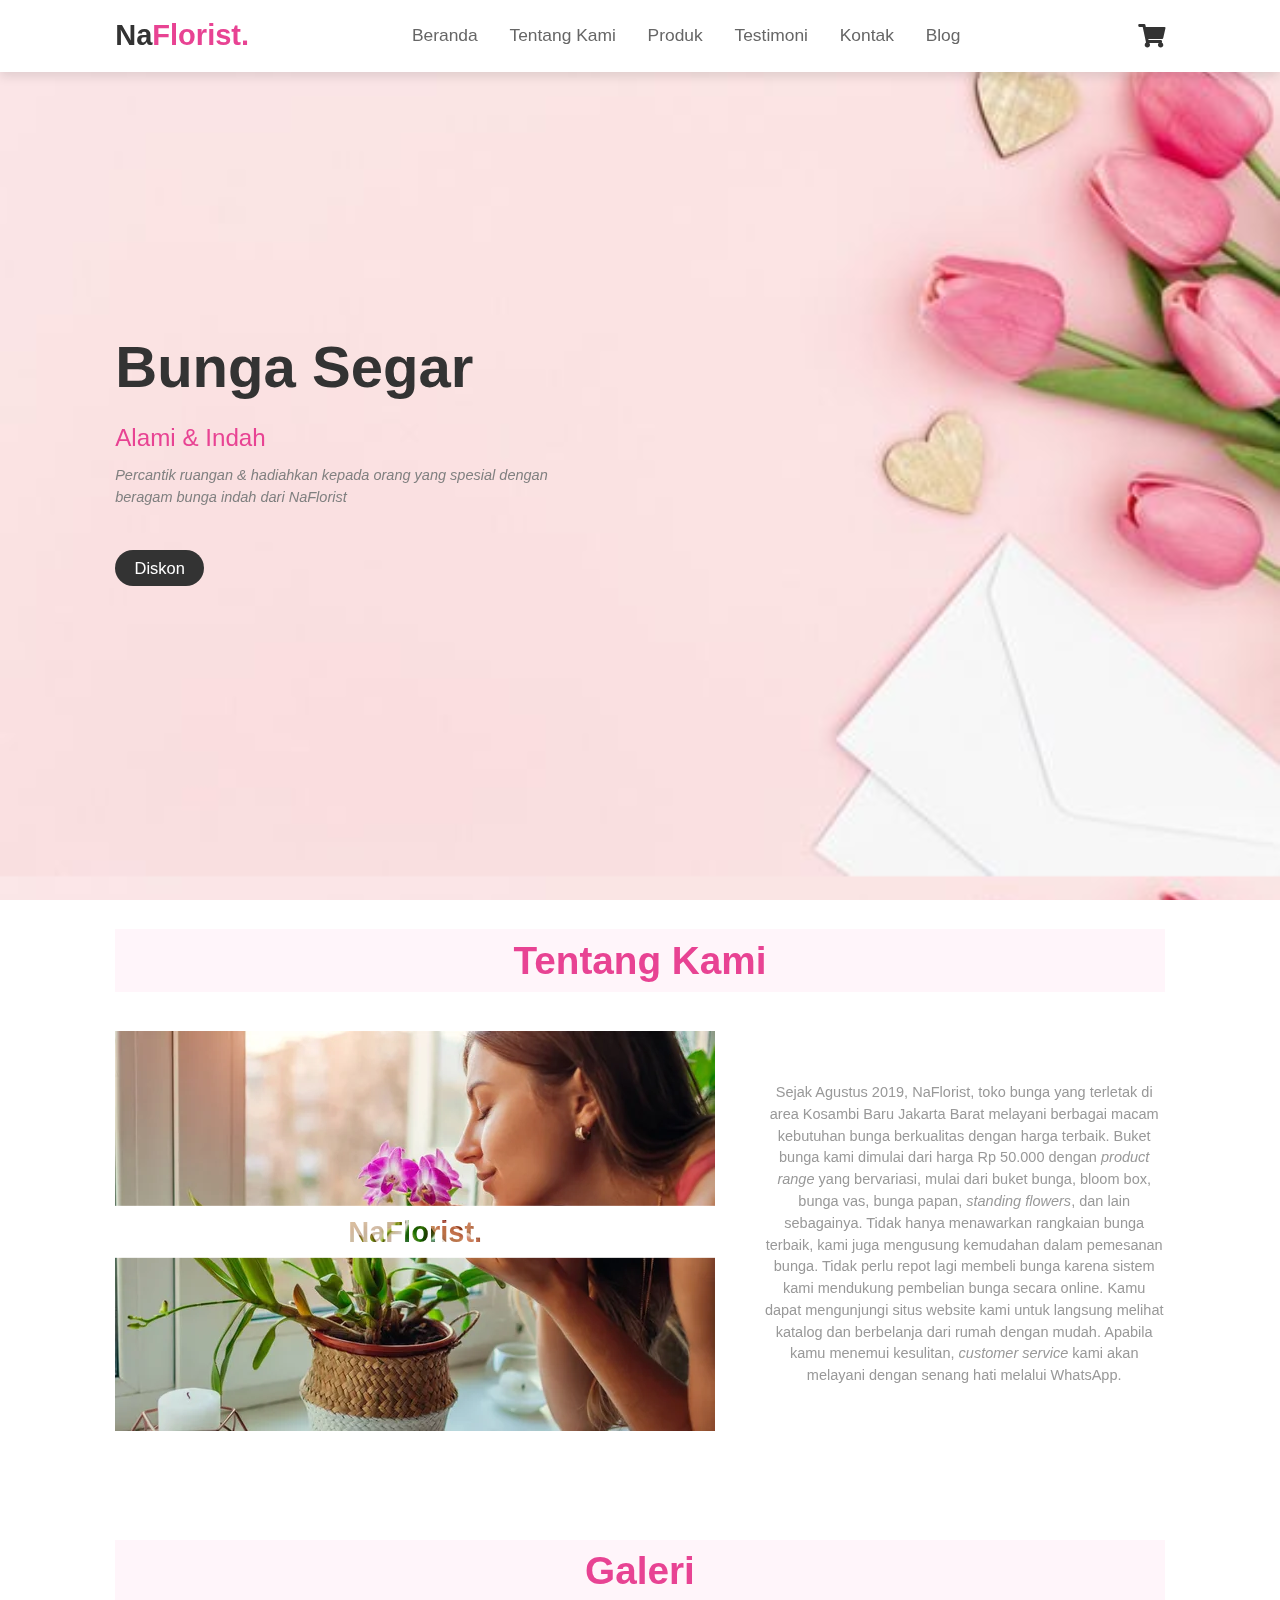
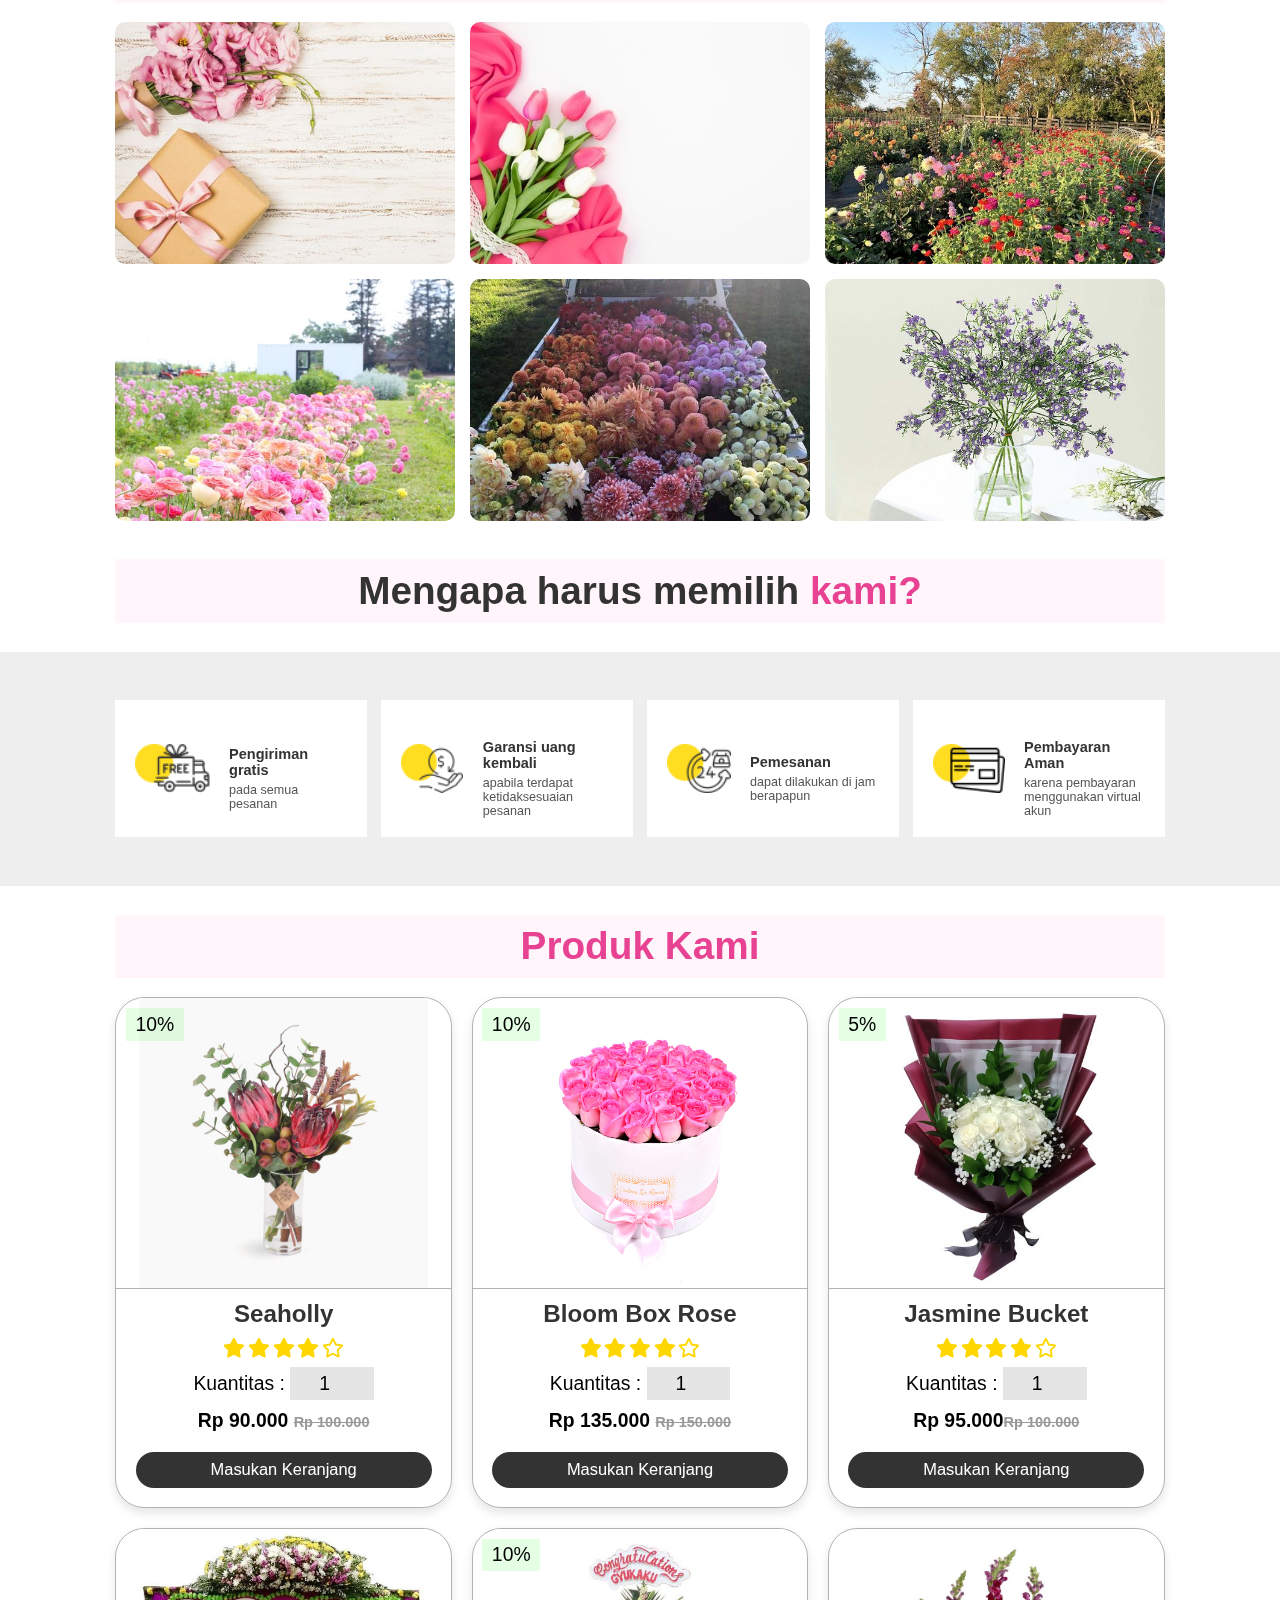
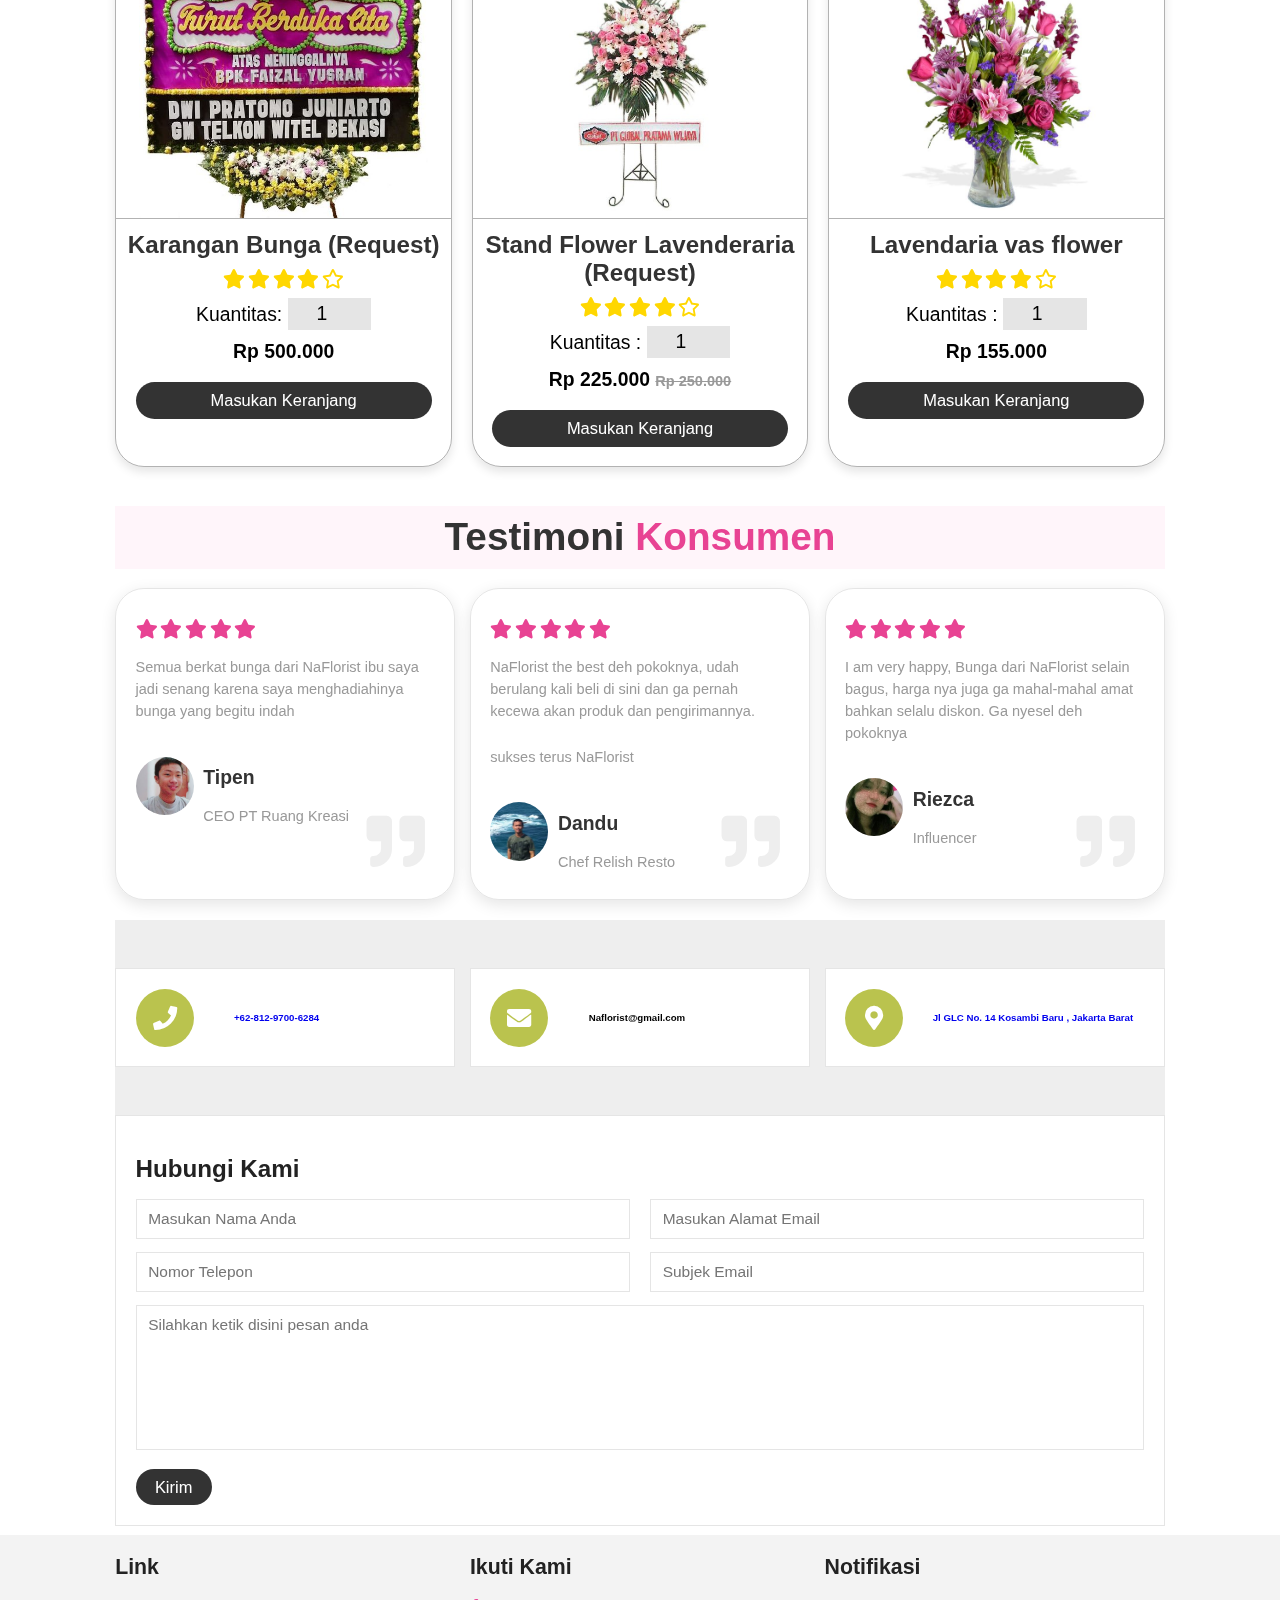
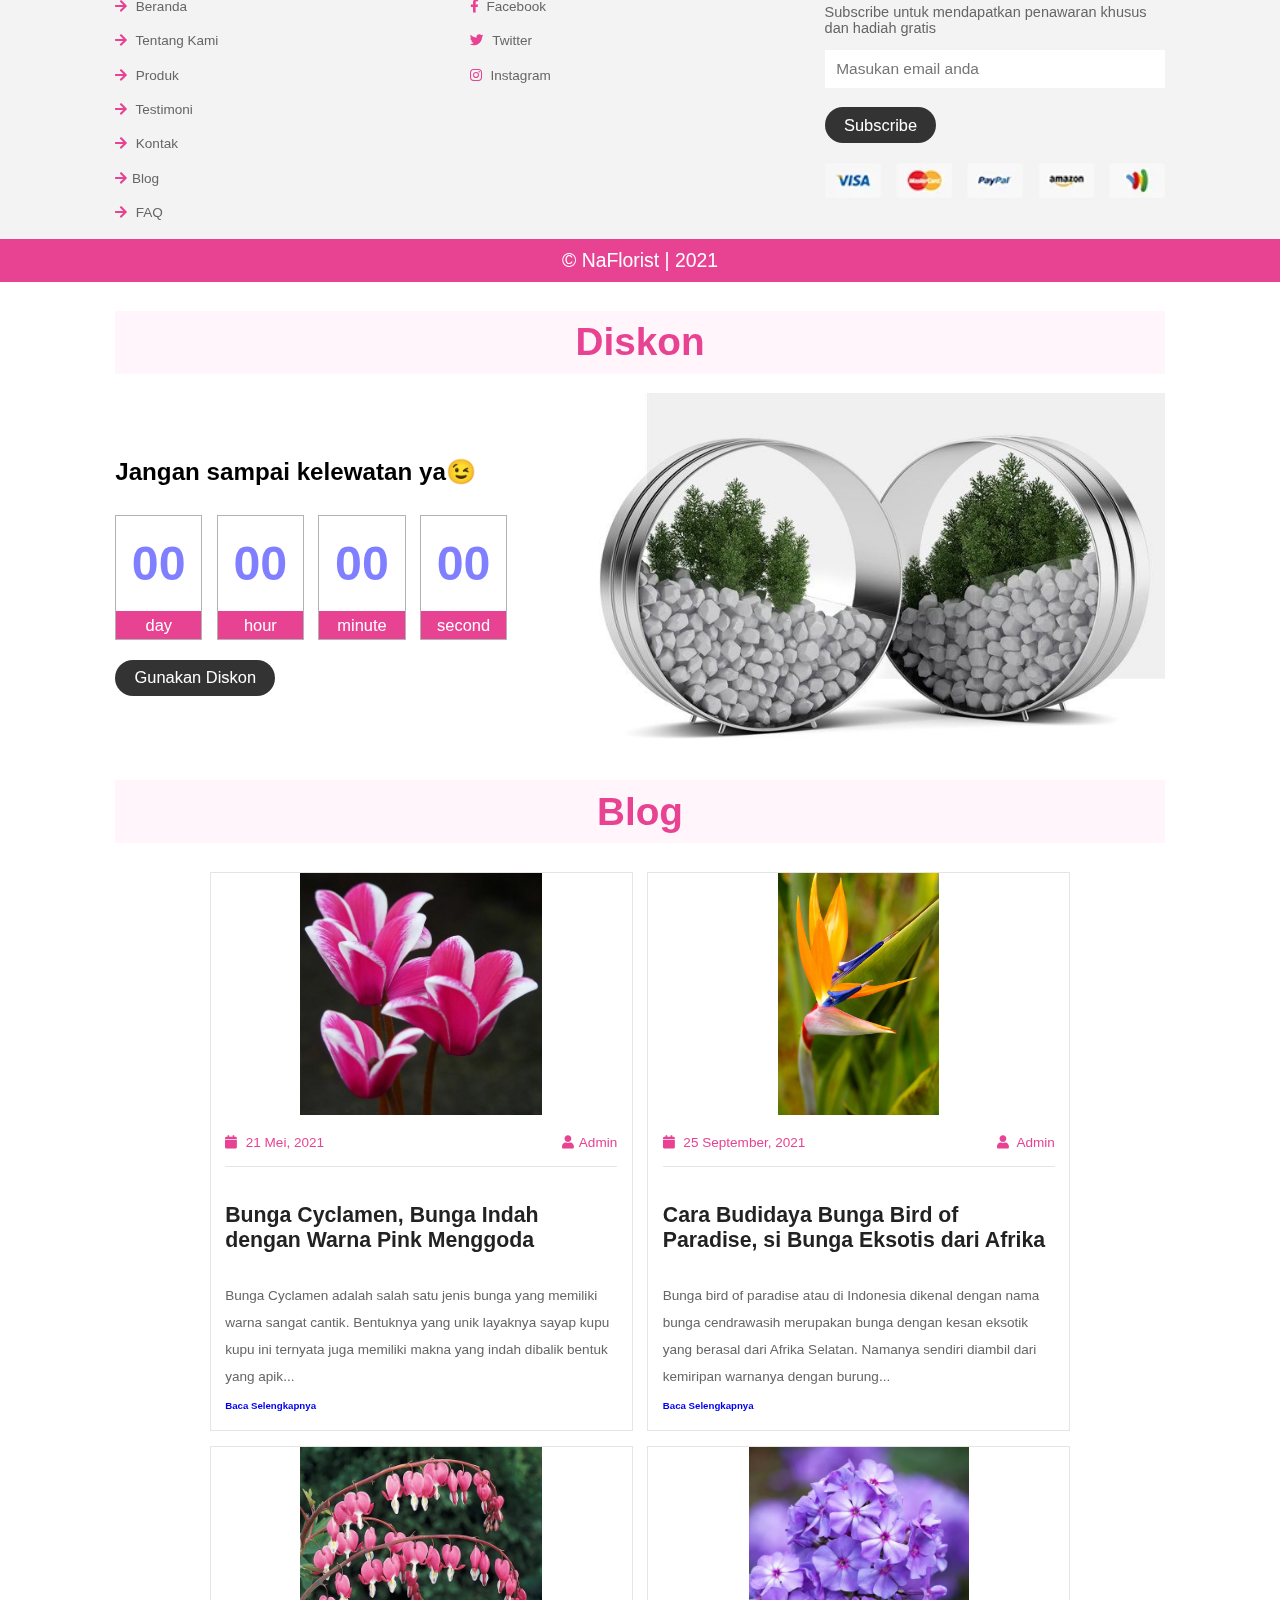
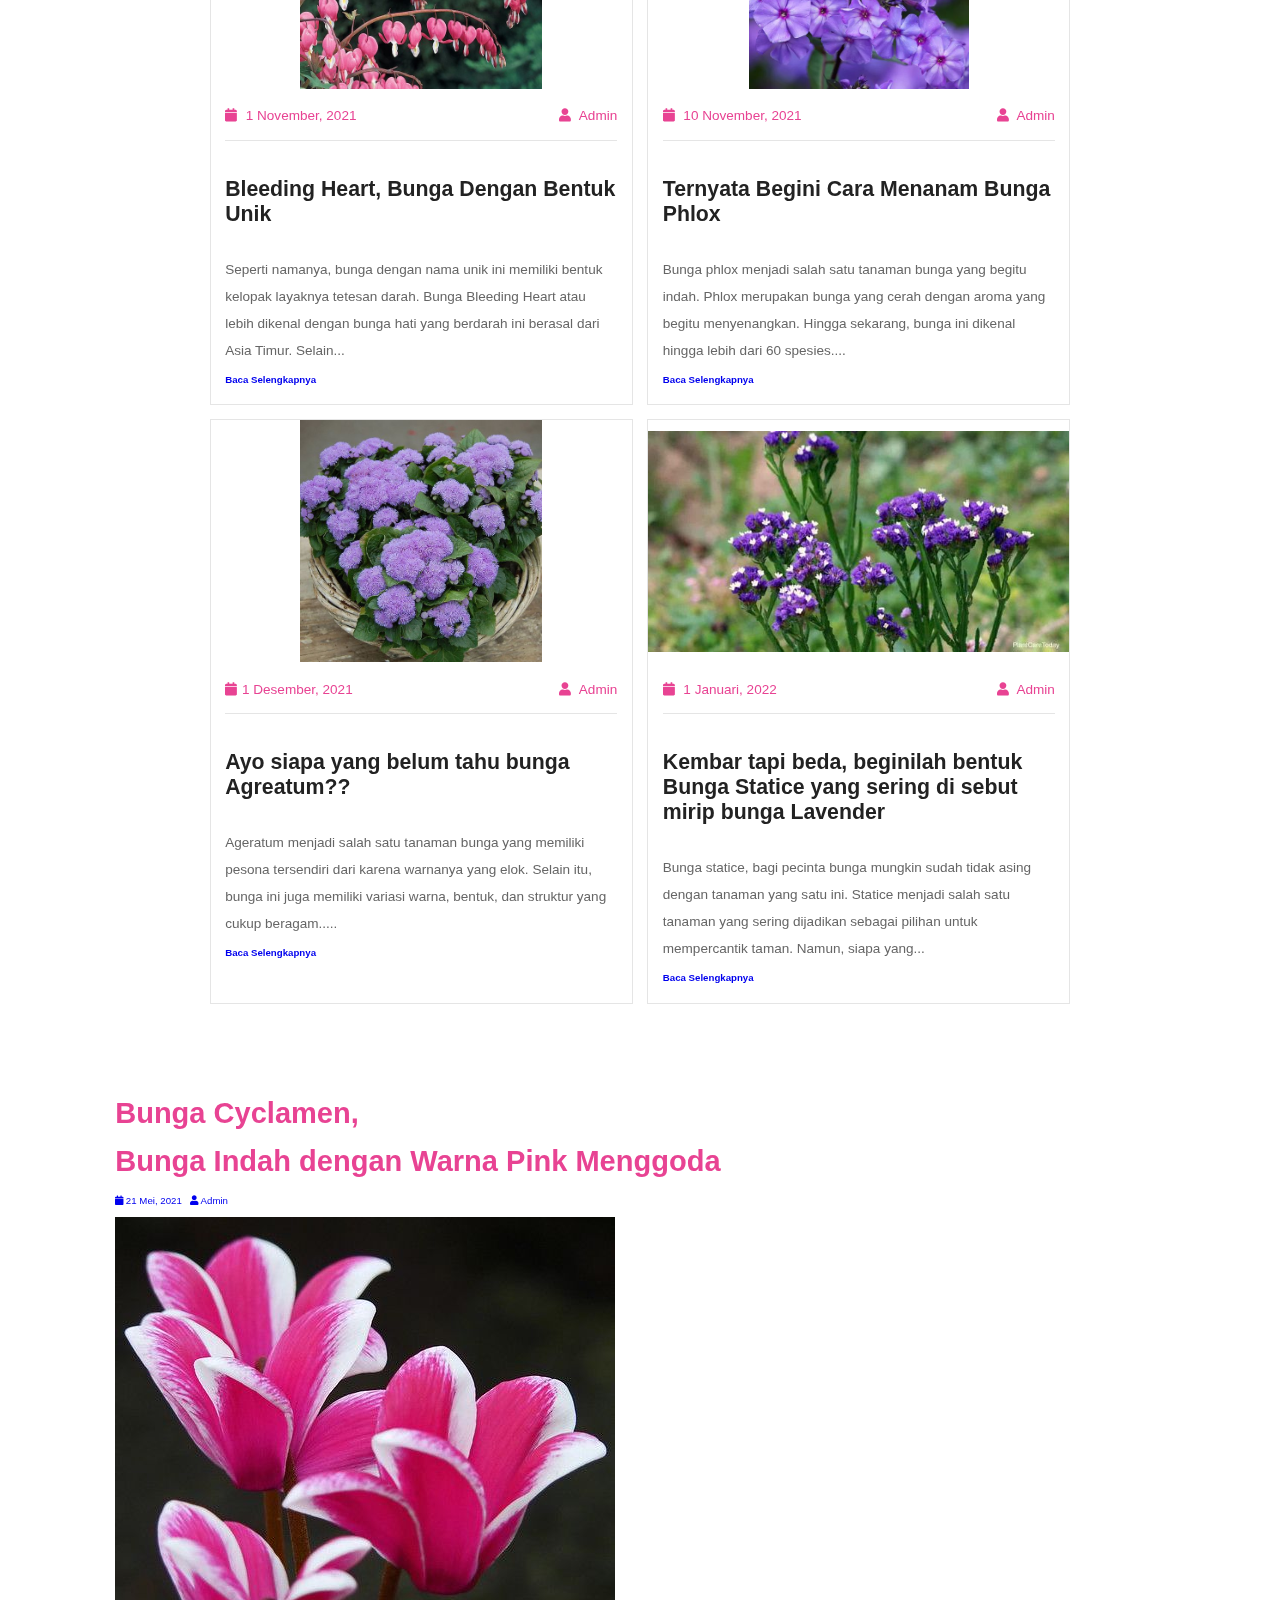
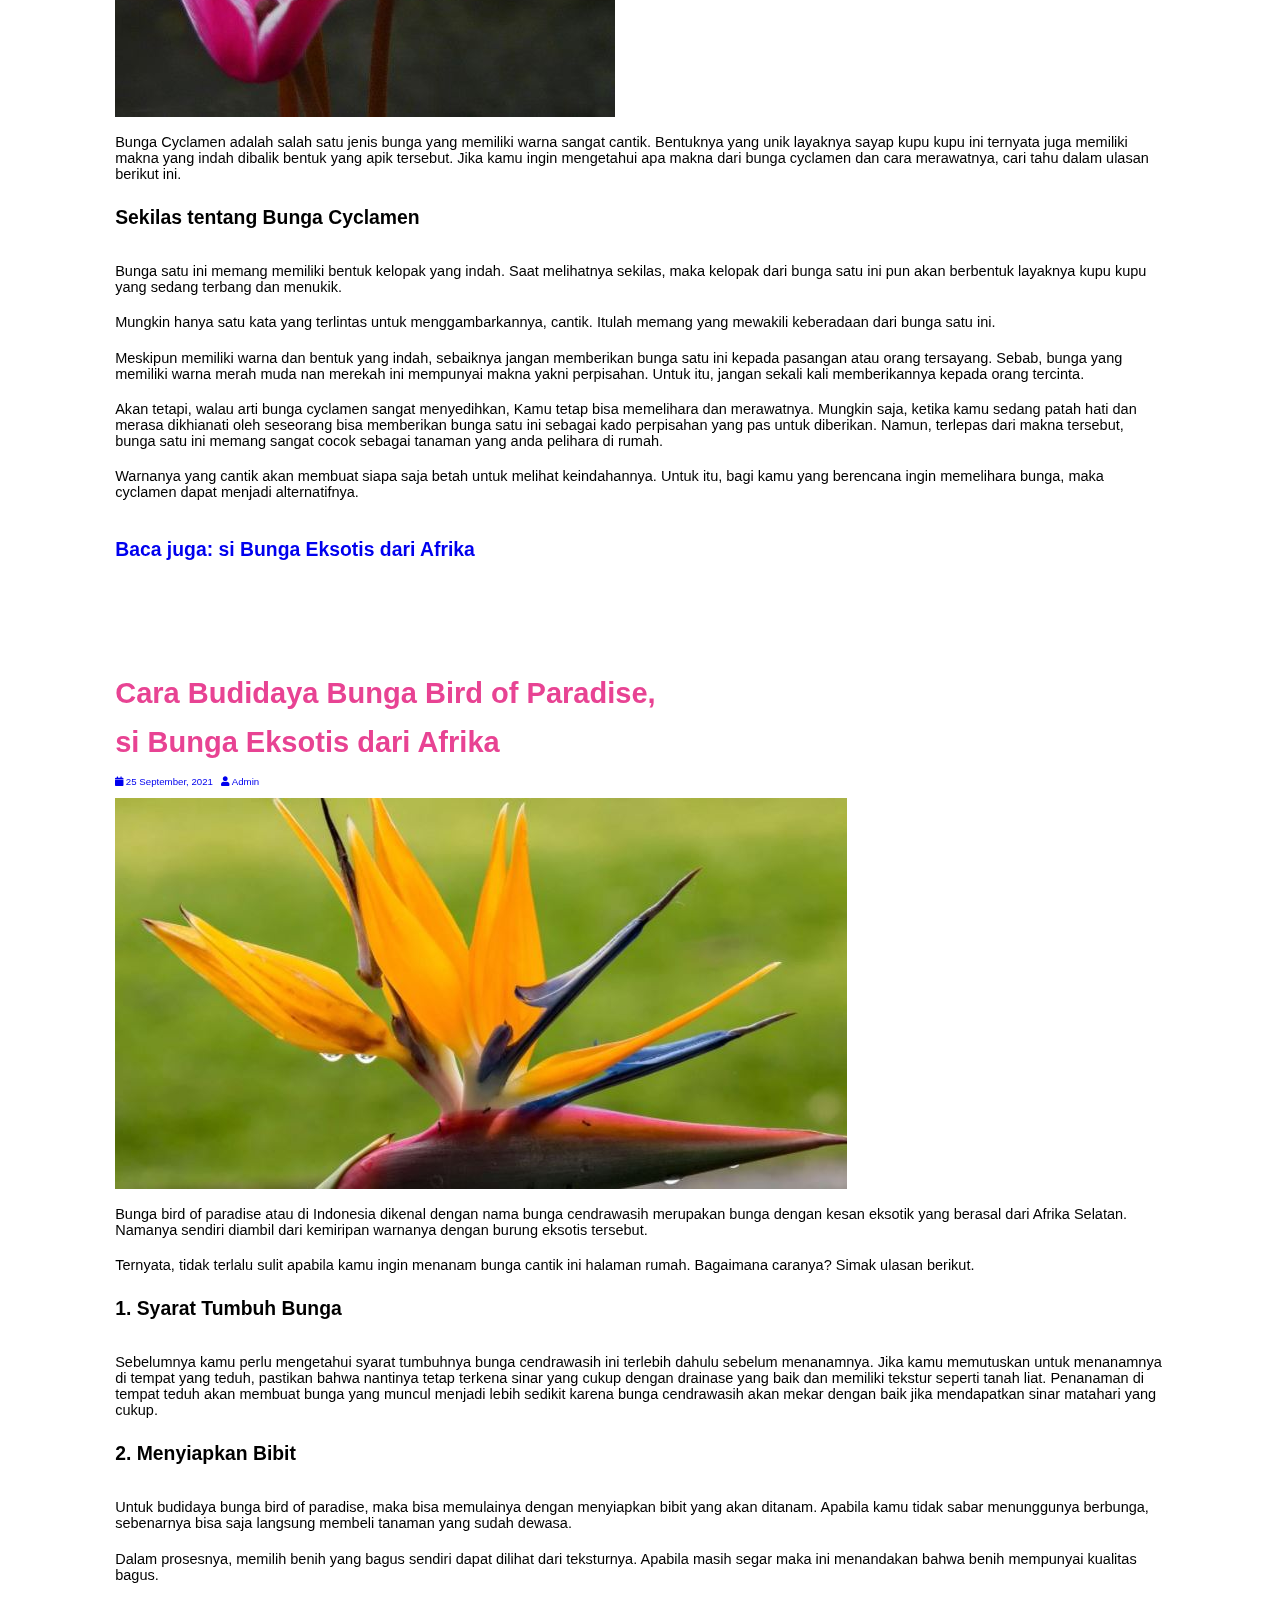
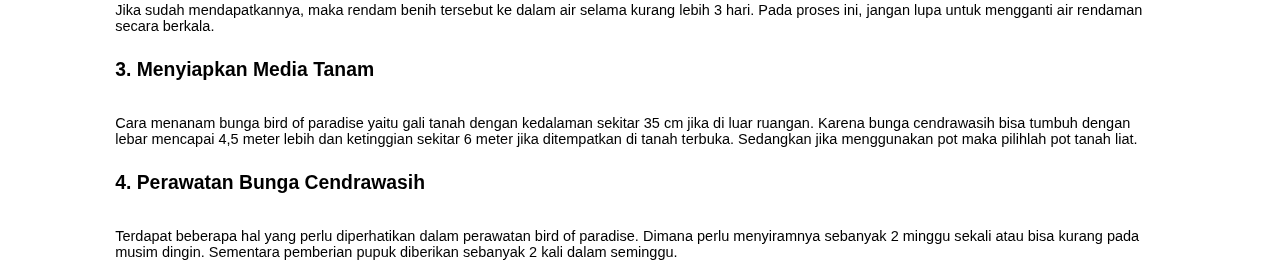
<file: index.html>
<!DOCTYPE html>
<html lang="en">
<head>
    <meta charset="UTF-8">
    <meta http-equiv="X-UA-Compatible" content="IE=edge">
    <meta name="viewport" content="width=device-width, initial-scale=1.0">
    <title>Naflorist</title>

    
    <link rel="stylesheet" href="https://cdnjs.cloudflare.com/ajax/libs/font-awesome/5.15.3/css/all.min.css">

    <!-- css  -->
    <link rel="stylesheet" href="Na Florist.css">

</head>
<body>

<!-- header section   -->
<header>

    <input type="checkbox" name="" id="toggler">
    <label for="toggler" class="fas fa-bars"></label>

    <a href="#" class="logo">Na<span>Florist.</span></a>

    <nav class="navbar">
        <a href="index.html">Beranda</a>
        <a href="about us.html">Tentang Kami</a>
        <a href="product.html">Produk</a>
        <a href="index.html">Testimoni</a>
        <a href="Contact.html">Kontak</a> 
        <a href="blog.html">Blog</a> 
    </nav>

    <div class="icons">
        <a href="#" class="fas fa-shopping-cart"></a>
    </div>

</header>

<!-- header section -->

<!-- home section  -->
<section class="home" id="home">

    <div class="content">
    <h3>Bunga Segar</h3>
    <span>Alami & Indah</span>
    <p><i>Percantik ruangan & hadiahkan kepada orang yang spesial dengan beragam bunga indah dari NaFlorist</i></p>
    <br>
    <br>
    <a href="index.html" class="btn">Diskon</a>
    </div>  
</section>

<!-- home section -->

<!-- about section about-->
<section class="about" id="about">

    <h1 class="heading"> <span> Tentang Kami </span> </h1>
    <div class="row">
        <div class="image">
            <img src="images/gambar1.JPG"></img>
            <h3>NaFlorist.</h3>
        </div>
        <div class="content">
            <p>Sejak Agustus 2019, NaFlorist, toko bunga yang terletak di area Kosambi Baru Jakarta Barat melayani berbagai macam 
                kebutuhan bunga berkualitas dengan harga terbaik. Buket bunga kami dimulai dari harga Rp 50.000 dengan <i>product 
                range</i> yang bervariasi, mulai dari buket bunga, bloom box, bunga vas, bunga papan, <i>standing flowers</i>, dan lain 
                sebagainya. Tidak hanya menawarkan rangkaian bunga terbaik, kami juga mengusung kemudahan dalam pemesanan bunga.
                Tidak perlu repot lagi membeli bunga karena sistem kami mendukung pembelian bunga secara online. 
                Kamu dapat mengunjungi situs website kami untuk langsung melihat katalog dan berbelanja dari rumah dengan mudah. 
                Apabila kamu menemui kesulitan, <i>customer service</i> kami akan melayani dengan senang hati melalui WhatsApp.</p>
        </div>
    </div>
</section>



<section class="gallery">
    <h1 class="heading"> <span> Galeri </span> </h1>
    <div class="box-container">

        <div class="box">
            <img src="images/img-1.jpg" alt="">
        </div>

        <div class="box">
            <img src="images/img-2.jpg" alt="">
        </div>

        <div class="box">
            <img src="images/img-3.jpg" alt="">
        </div>

        <div class="box">
            <img src="images/img-4.jpg" alt="">
        </div>

        <div class="box">
            <img src="images/img-5.jpg" alt="">
        </div>

        <div class="box">
            <img src="images/product4.jpg" alt="">
        </div>
    </div>
</section>



<!-- about -->

<!-- icons section starts  -->
<section class="about" id="about">
    <h1   class="heading"> Mengapa harus memilih <span>kami? </span></h1>
</div>
</section>



                <section class="icons-container">
                    <div class="icons">
                        <img src="images/icon-1.png" alt="">
                        <div class="info">
                            <h3>Pengiriman gratis</h3>
                            <span>pada semua pesanan</span>
                        </div>
                </div>



                <div class="icons">
                    <img src="images/icon-2.png" alt="">
                        <div class="info">
                            <h3>Garansi uang kembali</h3>
                            <span>apabila terdapat ketidaksesuaian pesanan</span>
                        </div>
                </div>



                <div class="icons">
                    <img src="images/icon-3.png" alt="">
                    <div class="info">
                        <h3>Pemesanan</h3>
                        <span>dapat dilakukan di jam berapapun</span>
                    </div>
                </div>



<div class="icons">
    <img src="images/icon-4.png" alt="">
    <div class="info">
        <h3>Pembayaran Aman</h3>
        <span>karena pembayaran menggunakan virtual akun</span>
    </div>
</div>


</section>

<!-- icons section ends -->

<!-- prodcuts section starts  -->
<section class="product" id="product">

    <h1 class="heading"><span>Produk Kami</span></h1>
    
    <div class="box-container">
    
        <div class="box">
            <span class="discount">10%</span>
            <div class="icons">
                <a href="#" class="fas fa-heart"></a>
                <a href="#" class="fas fa-share"></a>
                <a href="#" class="fas fa-eye"></a>
            </div>
            <img src="images/product1.jpg" alt="">
            <h3>Seaholly</h3>
            <div class="stars">
                <i class="fas fa-star"></i>
                <i class="fas fa-star"></i>
                <i class="fas fa-star"></i>
                <i class="fas fa-star"></i>
                <i class="far fa-star"></i>
            </div>
            <div class="quantity">
                <span> Kuantitas : </span>
                <input type="number" min="1" max="100" value="1">
            </div>
            <div class="price">Rp 90.000 <span> Rp 100.000</span></div>
            <a href="#" class="btn">Masukan Keranjang</a>
        </div>
    
        <div class="box">
            <span class="discount">10%</span>
            <div class="icons">
                <a href="#" class="fas fa-heart"></a>
                <a href="#" class="fas fa-share"></a>
                <a href="#" class="fas fa-eye"></a>
            </div>
            <img src="images/product2.jpg" alt="">
            <h3>Bloom Box Rose</h3>
            <div class="stars">
                <i class="fas fa-star"></i>
                <i class="fas fa-star"></i>
                <i class="fas fa-star"></i>
                <i class="fas fa-star"></i>
                <i class="far fa-star"></i>
            </div>
            <div class="quantity">
                <span> Kuantitas : </span>
                <input type="number" min="1" max="100" value="1">
            </div>
            <div class="price">Rp 135.000 <span>Rp 150.000</span></div>
            <a href="#" class="btn">Masukan Keranjang</a>
        </div>
    
        <div class="box">
            <span class="discount">5%</span>
            <div class="icons">
                <a href="#" class="fas fa-heart"></a>
                <a href="#" class="fas fa-share"></a>
                <a href="#" class="fas fa-eye"></a>
            </div>
            <img src="images/product7.jpg" alt="">
            <h3>Jasmine Bucket</h3>
            <div class="stars">
                <i class="fas fa-star"></i>
                <i class="fas fa-star"></i>
                <i class="fas fa-star"></i>
                <i class="fas fa-star"></i>
                <i class="far fa-star"></i>
            </div>
            <div class="quantity">
                <span> Kuantitas : </span>
                <input type="number" min="1" max="100" value="1">
            </div>
            <div class="price">Rp 95.000<span>Rp 100.000</span></div>
            <a href="#" class="btn">Masukan Keranjang</a>
        </div>
    
        <div class="box">
            <div class="icons">
                <a href="#" class="fas fa-heart"></a>
                <a href="#" class="fas fa-share"></a>
                <a href="#" class="fas fa-eye"></a>
            </div>
            <img src="images/img-6.jpg" alt="">
            <h3>Karangan Bunga (Request)</h3>
            <div class="stars">
                <i class="fas fa-star"></i>
                <i class="fas fa-star"></i>
                <i class="fas fa-star"></i>
                <i class="fas fa-star"></i>
                <i class="far fa-star"></i>
            </div>
            <div class="quantity">
                <span> Kuantitas: </span>
                <input type="number" min="1" max="100" value="1">
            </div>
            <div class="price">Rp 500.000</div>
            <a href="#" class="btn">Masukan Keranjang</a>
        </div>
    
        <div class="box">
            <span class="discount">10%</span>
            <div class="icons">
                <a href="#" class="fas fa-heart"></a>
                <a href="#" class="fas fa-share"></a>
                <a href="#" class="fas fa-eye"></a>
            </div>
            <img src="images/product5.jpg" alt="">
            <h3>Stand Flower Lavenderaria (Request)</h3>
            <div class="stars">
                <i class="fas fa-star"></i>
                <i class="fas fa-star"></i>
                <i class="fas fa-star"></i>
                <i class="fas fa-star"></i>
                <i class="far fa-star"></i>
            </div>
            <div class="quantity">
                <span> Kuantitas : </span>
                <input type="number" min="1" max="100" value="1">
            </div>
            <div class="price">Rp 225.000 <span>Rp 250.000</span></div>
            <a href="#" class="btn">Masukan Keranjang</a>
        </div>
    
        <div class="box">
            <div class="icons">
                <a href="#" class="fas fa-heart"></a>
                <a href="#" class="fas fa-share"></a>
                <a href="#" class="fas fa-eye"></a>
            </div>
            <img src="images/product8.jpg" alt="">
            <h3>Lavendaria vas flower</h3>
            <div class="stars">
                <i class="fas fa-star"></i>
                <i class="fas fa-star"></i>
                <i class="fas fa-star"></i>
                <i class="fas fa-star"></i>
                <i class="far fa-star"></i>
            </div>
            <div class="quantity">
                <span> Kuantitas : </span>
                <input type="number" min="1" max="100" value="1">
            </div>
            <div class="price">Rp 155.000</div>
            <a href="#" class="btn">Masukan Keranjang</a>
        </div>
    
        
    </div>    
    
    </section>


<!-- prodcuts  -->

<!-- review  -->
<section class="review" id="review">
    <h1 class="heading"> Testimoni <span>Konsumen</span> </h1>
    
    <div class="box-container">
    
        <div class="box">
            <div class="stars">
                <i class="fas fa-star"></i>
                <i class="fas fa-star"></i>
                <i class="fas fa-star"></i>
                <i class="fas fa-star"></i>
                <i class="fas fa-star"></i>
            </div>
            <p>Semua berkat bunga dari NaFlorist ibu saya jadi senang karena saya menghadiahinya bunga yang begitu indah</span></p>
            <div class="user">
                <img src="images/pic-1.JPG" alt="">
                <div class="user-info">
                    <h3>Tipen</h3>
                    <span>CEO PT Ruang Kreasi</span>
                </div>
            </div>
            <span class="fas fa-quote-right"></span>
        </div>
    
        <div class="box">
            <div class="stars">
                <i class="fas fa-star"></i>
                <i class="fas fa-star"></i>
                <i class="fas fa-star"></i>
                <i class="fas fa-star"></i>
                <i class="fas fa-star"></i>
            </div>
            <p>NaFlorist the best deh pokoknya, udah berulang kali beli di sini dan ga pernah kecewa akan produk dan pengirimannya.</p>
            <p>sukses terus NaFlorist</p>
            <div class="user">
                <img src="images/pic-2.JPG" alt="">
                <div class="user-info">
                    <h3>Dandu</h3>
                    <span>Chef Relish Resto</span>
                </div>
            </div>
            <span class="fas fa-quote-right"></span>
        </div>
    
        <div class="box">
            <div class="stars">
                <i class="fas fa-star"></i>
                <i class="fas fa-star"></i>
                <i class="fas fa-star"></i>
                <i class="fas fa-star"></i>
                <i class="fas fa-star"></i>
            </div>
            <p>I am very happy, Bunga dari NaFlorist selain bagus, harga nya juga ga mahal-mahal amat bahkan selalu diskon. Ga nyesel deh pokoknya</p>
            <div class="user">
                <img src="images/pic-3.JPG" alt="">
                <div class="user-info">
                    <h3>Riezca</h3>
                    <span>Influencer</span>
                </div>
            </div>
            <span class="fas fa-quote-right"></span>
        </div>
    
    </div>
    </section>
    
<!-- review  -->



<!-- contact -->

<section class="contact">
    
    <div class="icons-container">

        <div class="icons">
            <i class="fas fa-phone"></i>
         &nbsp; &nbsp;  &nbsp; &nbsp;   &nbsp; &nbsp;   &nbsp; &nbsp; <a href="https://api.whatsapp.com/send?phone=6281297006284"> <h4>+62-812-9700-6284</h4></a>  
        </div>

        <div class="icons">
            <i class="fas fa-envelope"></i>
        &nbsp; &nbsp;  &nbsp; &nbsp;   &nbsp; &nbsp;   &nbsp; &nbsp;    <h4>Naflorist@gmail.com</h4>
            
        </div>

        <div class="icons">
            <i class="fas fa-map-marker-alt"></i>
        &nbsp; &nbsp;  &nbsp; &nbsp;   &nbsp; &nbsp;  <a href="https://www.google.com/search?q=kosambi%20baru%20florist&oq=kosambi+baru+florist&aqs=chrome..69i57j0i22i30.3733j0j7&sourceid=chrome&ie=UTF-8&tbs=lf:1,lf_ui:10&tbm=lcl&sxsrf=AOaemvJiVccOt8WMDTewdmmOu9HHqVXP-w:1641048677625&rflfq=1&num=10&rldimm=9854794792065026873&lqi=ChRrb3NhbWJpIGJhcnUgZmxvcmlzdFoaIhRrb3NhbWJpIGJhcnUgZmxvcmlzdCoCCAOSAQdmbG9yaXN0qgEPEAEqCyIHZmxvcmlzdCgm&phdesc=DmDLhHXYYfk&ved=2ahUKEwjll_Tb5pD1AhVWlNgFHbPEB7MQvS56BAgCEDE&rlst=f#rlfi=hd:;si:9854794792065026873,l,ChRrb3NhbWJpIGJhcnUgZmxvcmlzdFoaIhRrb3NhbWJpIGJhcnUgZmxvcmlzdCoCCAOSAQdmbG9yaXN0qgEPEAEqCyIHZmxvcmlzdCgm,y,DmDLhHXYYfk;mv:[[-6.1444625508340405,106.74172770321984],[-6.2003557392903055,106.6404474908175],null,[-6.172409882154519,106.69108759701867],14]"><h4>Jl GLC No. 14 Kosambi Baru , Jakarta Barat</h4></a>   
        </div>

    </div>

    <div class="row">

        <form action="">
            <h3>Hubungi Kami</h3>
            <div class="inputBox">
                <input type="text" placeholder="Masukan Nama Anda" class="box">
                <input type="email" placeholder="Masukan Alamat Email" class="box">
            </div>
            <div class="inputBox">
                <input type="number" placeholder="Nomor Telepon" class="box">
                <input type="text" placeholder="Subjek Email" class="box">
            </div>
            <textarea placeholder="Silahkan ketik disini pesan anda" cols="30" rows="10"></textarea>
            <input type="submit" value="Kirim" class="btn">
        </form>


    </div>

</section>


<!-- contact -->

<!-- footer  -->

<section class="footer">

    <div class="box-container">


        <div class="box">
            <h3>Link</h3>
            <a href="home.html"> <i class="fas fa-arrow-right"></i> Beranda</a>
            <a href="about us.html"> <i class="fas fa-arrow-right"></i> Tentang Kami</a>
            <a href="product.html"> <i class="fas fa-arrow-right"></i> Produk</a>
            <a href="Testimoni.html"> <i class="fas fa-arrow-right"></i> Testimoni</a>
            <a href="Kontak.html"> <i class="fas fa-arrow-right"></i> Kontak</a>
            <a href="blog.html"><i class= " fas fa-arrow-right"></i>Blog </a>
            <a href="FAQ.html"> <i class="fas fa-arrow-right"></i> FAQ</a>
        </div>


        <div class="box">
            <h3>Ikuti Kami</h3>
            <a href="#"> <i class="fab fa-facebook-f"></i> Facebook </a>
            <a href="#"> <i class="fab fa-twitter"></i> Twitter </a>
            <a href="#"> <i class="fab fa-instagram"></i> Instagram </a>
        </div>

        <div class="box">
            <h3>Notifikasi</h3>
            <p>Subscribe untuk mendapatkan penawaran khusus dan hadiah gratis</p>
            <form action="">
                <input type="email" placeholder="Masukan email anda">
                <input type="submit" value="Subscribe" class="btn">
            </form>
            <img src="images/payment.png" class="payment" alt="">
        </div>

    </div>

</section>

<section class="credit">&copy; NaFlorist | 2021</section>


<!-- footer section ends -->



<!-- diskon -->

<section class="deal" id="deal">

    <h1 class="heading"><span>Diskon</span></h1>

    <div class="row">

        <div class="content">
            <h3 class="title">Jangan sampai kelewatan ya😉</h3>
            <div class="count-down">
                <div class="box">
                    <h3 id="day">00</h3>
                    <span>day</span>
                </div>
                <div class="box">
                    <h3 id="hour">00</h3>
                    <span>hour</span>
                </div>
                <div class="box">
                    <h3 id="minute">00</h3>
                    <span>minute</span>
                </div>
                <div class="box">
                    <h3 id="second">00</h3>
                    <span>second</span>
                </div>
            </div>
            <a href="#" class="btn">Gunakan Diskon</a>
        </div>

        <div class="image">
            <img src="images/deal-img.jpg" alt="">
        </div>
    </div>

</section>
<!-- blog -->
<section class="Blog" id="blog">

    <h1 class="heading"> <span> Blog</span> </h1>

    <section class="blogs">

    
        <div class="box-container">
    
            <div class="box">
                <div class="image">
                    <img src="images/blog1.jpg" alt="">
                </div>
                <div class="content">
                    <div class="icons">
                        <a href="#"> <i class="fas fa-calendar"></i> 21 Mei, 2021 </a>
                        <a href="#"> <i class="fas fa-user"></i>Admin </a>
                    </div>
                    <h3>Bunga Cyclamen, Bunga Indah dengan Warna Pink Menggoda</h3>
                    <p>Bunga Cyclamen adalah salah satu jenis bunga yang memiliki warna sangat cantik. Bentuknya yang unik layaknya sayap kupu kupu ini ternyata juga memiliki makna yang indah dibalik bentuk yang apik...</p>
                    <a href="blog1.html" class=""><h4>Baca Selengkapnya</h4></a>
                </div>
            </div>
    
            <div class="box">
                <div class="image">
                    <img src="images/blog2.jpg" alt="">
                </div>
                <div class="content">
                    <div class="icons">
                        <a href="#"> <i class="fas fa-calendar"></i> 25 September, 2021 </a>
                        <a href="#"> <i class="fas fa-user"></i> Admin </a>
                    </div>
                    <h3>Cara Budidaya Bunga Bird of Paradise, si Bunga Eksotis dari Afrika</h3>
                    <p>Bunga bird of paradise atau di Indonesia dikenal dengan nama bunga cendrawasih merupakan bunga dengan kesan eksotik yang berasal dari Afrika Selatan. Namanya sendiri diambil dari kemiripan warnanya dengan burung...
                    </p>
                    <a href="blog2.html" class=""><h4>Baca Selengkapnya</h4></a>
                </div>
            </div>
    
            <div class="box">
                <div class="image">
                    <img src="images/blog3.jpg" alt="">
                </div>
                <div class="content">
                    <div class="icons">
                        <a href="#"> <i class="fas fa-calendar"></i> 1 November, 2021 </a>
                        <a href="#"> <i class="fas fa-user"></i> Admin </a>
                    </div>
                    <h3>Bleeding Heart, Bunga Dengan Bentuk Unik</h3>
                    <p>Seperti namanya, bunga dengan nama unik ini memiliki bentuk kelopak layaknya tetesan darah. Bunga Bleeding Heart atau lebih dikenal dengan bunga hati yang berdarah ini berasal dari Asia Timur.  Selain...</p>
                    <a href="#" class=""><h4>Baca Selengkapnya</h4></a>
                </div>
            </div>
    
            <div class="box">
                <div class="image">
                    <img src="images/blog4.jpg" alt="">
                </div>
                <div class="content">
                    <div class="icons">
                        <a href="#"> <i class="fas fa-calendar"></i> 10 November, 2021 </a>
                        <a href="#"> <i class="fas fa-user"></i> Admin </a>
                    </div>
                    <h3>Ternyata Begini Cara Menanam Bunga Phlox</h3>
                    <p>Bunga phlox menjadi salah satu tanaman bunga yang begitu indah. Phlox merupakan bunga yang cerah dengan aroma yang begitu menyenangkan. Hingga sekarang, bunga ini dikenal hingga lebih dari 60 spesies....</p>
                    <a href="#" class=""><h4>Baca Selengkapnya</h4></a>
                </div>
            </div>
    
            <div class="box">
                <div class="image">
                    <img src="images/blog5.jpg" alt="">
                </div>
                <div class="content">
                    <div class="icons">
                        <a href="#"> <i class="fas fa-calendar"></i>1 Desember, 2021 </a>
                        <a href="#"> <i class="fas fa-user"></i> Admin </a>
                    </div>
                    <h3>Ayo siapa yang belum tahu bunga Agreatum??</h3>
                    <p>Ageratum menjadi salah satu tanaman bunga yang memiliki pesona tersendiri dari karena warnanya  yang elok. Selain itu, bunga ini juga memiliki variasi warna, bentuk, dan struktur yang cukup beragam..... </p>
                    <a href="#" class=""><h4>Baca Selengkapnya</h4></a>
                </div>
            </div>
    
            <div class="box">
                <div class="image">
                    <img src="images/blog6.jpg" alt="">
                </div>
                <div class="content">
                    <div class="icons">
                        <a href="#"> <i class="fas fa-calendar"></i> 1 Januari, 2022 </a>
                        <a href="#"> <i class="fas fa-user"></i> Admin </a>
                    </div>
                    <h3>Kembar tapi beda, beginilah bentuk Bunga Statice yang sering di sebut mirip bunga Lavender </h3>
                    <p>Bunga statice, bagi pecinta bunga mungkin sudah tidak asing dengan tanaman yang satu ini. Statice menjadi salah satu tanaman yang sering dijadikan sebagai pilihan untuk mempercantik taman.  Namun, siapa yang...</p>
                    <a href="#" class=""><h4>Baca Selengkapnya</h4></a>
                </div>
            </div>
    
        </div>
    
    </section>
        </section>

<!-- blog -->



<!-- blog1 -->

<section class="Blog" id="blog">
    <br>
    <br>
    <br>
    <br>
    <br>
    <br>
    <h2>Bunga Cyclamen,</h2>    
    <h2>Bunga Indah dengan Warna Pink Menggoda</h2>
    <div class="content">
        <div class="icons">
            <a href="#"> <i class="fas fa-calendar"></i> 21 Mei, 2021 </a> &nbsp;
            <a href="#"> <i class="fas fa-user"></i>&nbsp;Admin </a>
        </div>
    <br>
    
    
    <img src="images/blog1.jpg" alt="">
    
    <p>Bunga Cyclamen adalah salah satu jenis bunga yang memiliki warna sangat cantik. Bentuknya yang unik layaknya sayap kupu kupu ini ternyata juga memiliki makna yang indah dibalik bentuk yang apik tersebut. 
    
        Jika kamu ingin mengetahui apa makna dari bunga cyclamen dan cara merawatnya, cari tahu dalam ulasan berikut ini.</p>
    
        <h3>Sekilas tentang Bunga Cyclamen</h3>
    
    <p>
        Bunga satu ini memang memiliki bentuk kelopak yang indah. Saat melihatnya sekilas, maka kelopak dari bunga satu ini pun akan berbentuk layaknya kupu kupu yang sedang terbang dan menukik. 
    </p>
    
    <p>
        Mungkin hanya satu kata yang terlintas untuk menggambarkannya, cantik. Itulah memang yang mewakili keberadaan dari bunga satu ini.
    </p>
    
    <p>
        Meskipun memiliki warna dan bentuk yang indah, sebaiknya jangan memberikan bunga satu ini kepada pasangan atau orang tersayang.
    
    Sebab, bunga yang memiliki warna merah muda nan merekah ini mempunyai makna yakni perpisahan. Untuk itu, jangan sekali kali memberikannya kepada orang tercinta.
    </p>
    <p>
        Akan tetapi, walau arti bunga cyclamen sangat menyedihkan, Kamu tetap bisa memelihara dan merawatnya. Mungkin saja, ketika kamu sedang patah hati dan merasa dikhianati oleh seseorang bisa memberikan bunga satu ini sebagai kado perpisahan yang pas untuk diberikan.
    
    Namun, terlepas dari makna tersebut, bunga satu ini memang sangat cocok sebagai tanaman yang anda pelihara di rumah. 
    </p>
    
    <p>
        Warnanya yang cantik akan membuat siapa saja betah untuk melihat keindahannya. Untuk itu, bagi kamu yang berencana ingin memelihara bunga, maka cyclamen dapat menjadi alternatifnya.
    </p>
    <br>
    <br>
    <br>
    <a href="blog2.html"><h1><b>Baca juga:</b> si Bunga Eksotis dari Afrika</a></h1>
    
    </body>
    
    </section>
    

<!-- blog1 -->


<!-- blog2-->
<section class="Blog" id="blog">
    <br>
    <br>
    <br>
    <br>
    <br>
    <br>
    <br>
    <br>
    <br>
    <h2>Cara Budidaya Bunga Bird of Paradise,</h2>
    <h2> si Bunga Eksotis dari Afrika</h2>
    <div class="content">
        <div class="icons">
            <a href="#"> <i class="fas fa-calendar"></i> 25 September, 2021 </a> &nbsp;
            <a href="#"> <i class="fas fa-user"></i>&nbsp;Admin </a>
        </div>
    <br>
    
    <img src="images/blog2a.jpg" alt="gambar">
    
    
    <p>
        Bunga bird of paradise atau di Indonesia dikenal dengan nama bunga cendrawasih merupakan bunga dengan kesan eksotik yang berasal dari Afrika Selatan. Namanya sendiri diambil dari kemiripan warnanya dengan burung eksotis tersebut. 
    </p>
    
    <p>
        Ternyata, tidak terlalu sulit apabila kamu ingin menanam bunga cantik ini halaman rumah. Bagaimana caranya? Simak ulasan berikut.
    </p>
    <h3>1. Syarat Tumbuh Bunga</h3>
    <p>
        Sebelumnya kamu perlu mengetahui syarat tumbuhnya bunga cendrawasih ini terlebih dahulu sebelum menanamnya.
    
    Jika kamu memutuskan untuk menanamnya di tempat yang teduh, pastikan bahwa nantinya tetap terkena sinar yang cukup dengan drainase yang baik dan memiliki tekstur seperti tanah liat. 
    
    Penanaman di tempat teduh akan membuat bunga yang muncul menjadi lebih sedikit karena bunga cendrawasih akan mekar dengan baik jika mendapatkan sinar matahari yang cukup.
    </p>
    
    <h3>2. Menyiapkan Bibit</h3>
    <p>
        Untuk budidaya bunga bird of paradise, maka bisa memulainya dengan menyiapkan bibit yang akan ditanam. Apabila kamu tidak sabar menunggunya berbunga, sebenarnya bisa saja langsung membeli tanaman yang sudah dewasa. 
    </p>
    <p>
        Dalam prosesnya, memilih benih yang bagus sendiri dapat dilihat dari teksturnya. Apabila masih segar maka ini menandakan bahwa benih mempunyai kualitas bagus. 
    </p>
    
    <p>
        Jika sudah mendapatkannya, maka rendam benih tersebut ke dalam air selama kurang lebih 3 hari. Pada proses ini, jangan lupa untuk mengganti air rendaman secara berkala.
    </p>
    
    <h3>
     3. Menyiapkan Media Tanam
    </h3>
    <p>
        Cara menanam bunga bird of paradise yaitu gali tanah dengan kedalaman sekitar 35 cm jika di luar ruangan. Karena bunga cendrawasih bisa tumbuh dengan lebar mencapai 4,5 meter lebih dan ketinggian sekitar 6 meter jika ditempatkan di tanah terbuka. Sedangkan jika menggunakan pot maka pilihlah pot tanah liat.
    </p>
    
    <h3>4. Perawatan Bunga Cendrawasih</h3>
    <p>
        Terdapat beberapa hal yang perlu diperhatikan dalam perawatan bird of paradise. Dimana perlu menyiramnya sebanyak 2 minggu sekali atau bisa kurang pada musim dingin.  Sementara pemberian pupuk diberikan sebanyak 2 kali dalam seminggu.
    </p>
    
    </section>
    

<!-- blog2-->



    
</body>
</html>
</file>
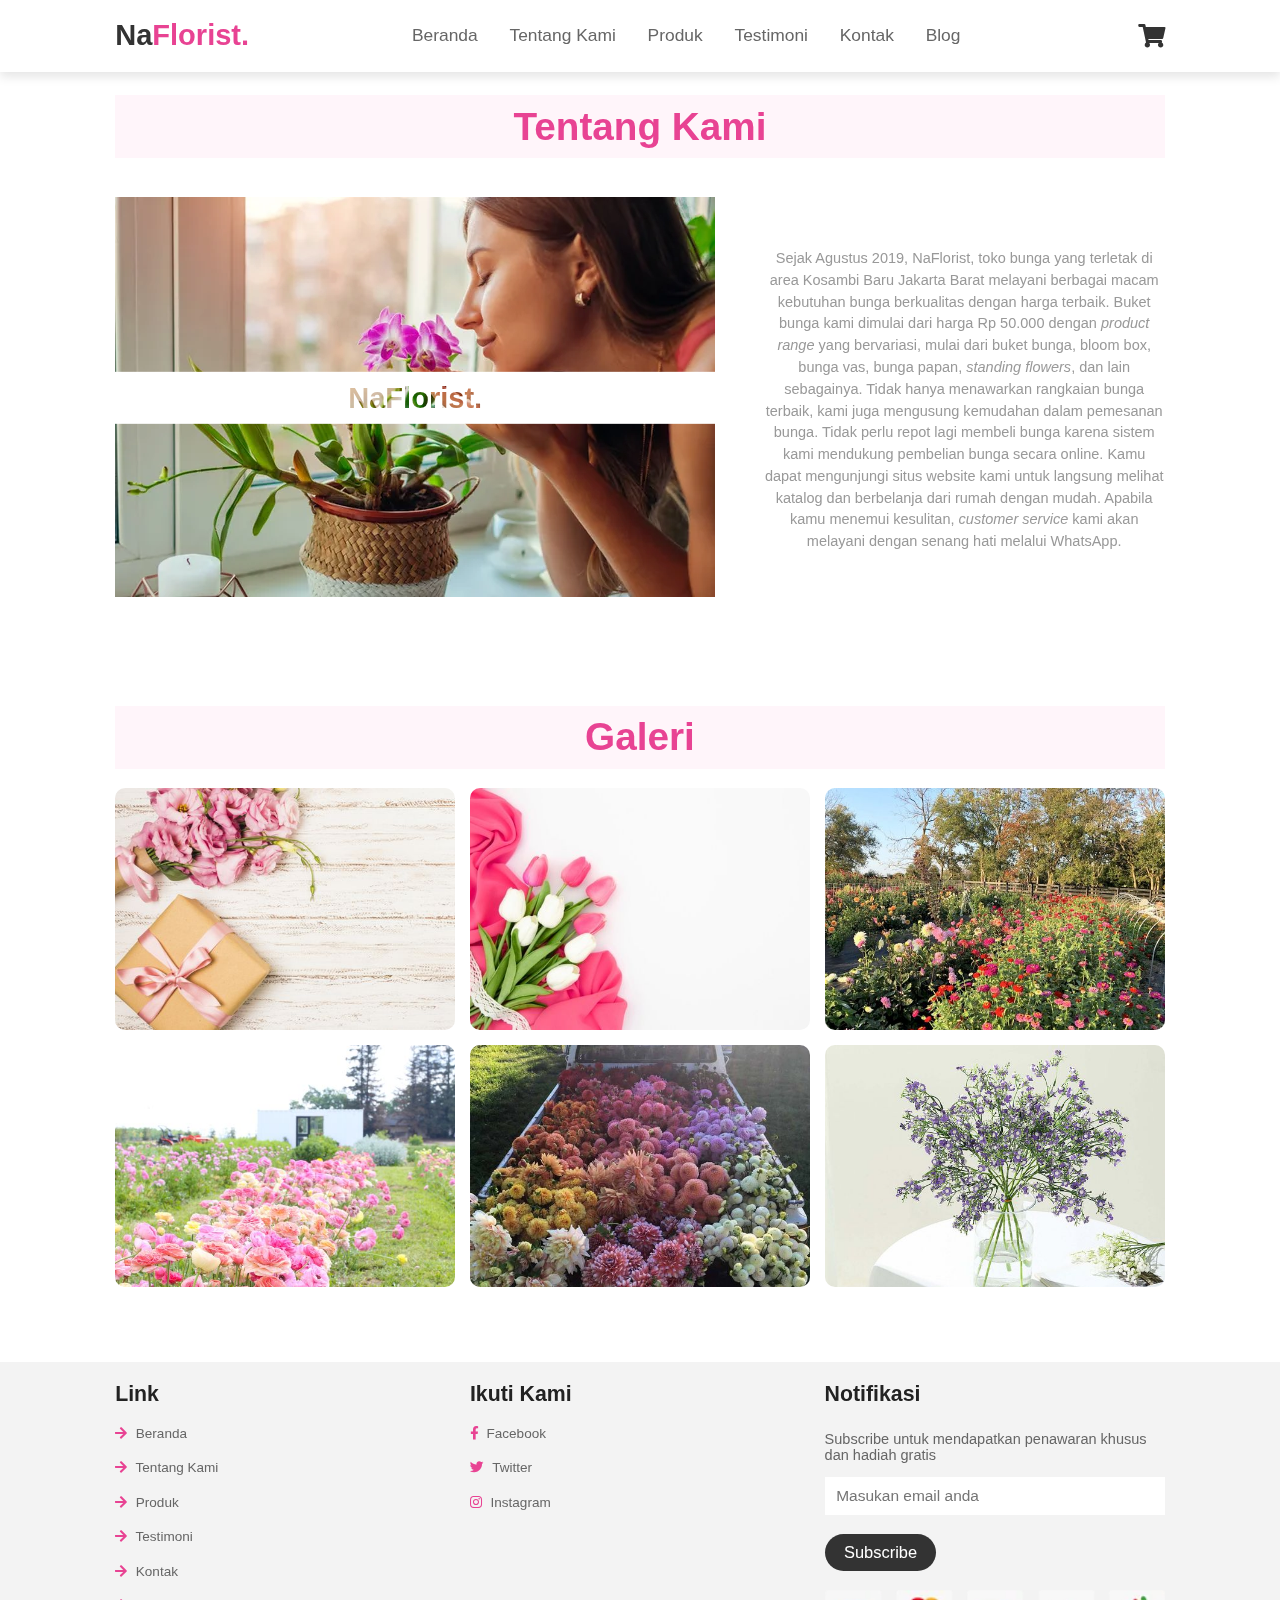
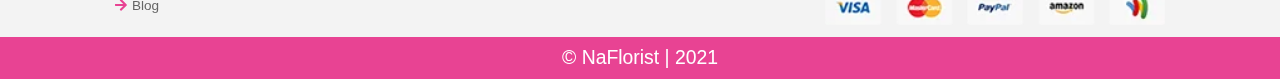
<file: about us.html>
<!DOCTYPE html>
<html lang="en">
<head>
    <meta charset="UTF-8">
    <meta http-equiv="X-UA-Compatible" content="IE=edge">
    <meta name="viewport" content="width=device-width, initial-scale=1.0">
    <title>Na Florist</title>

    <link rel="stylesheet" href="https://cdnjs.cloudflare.com/ajax/libs/font-awesome/5.15.3/css/all.min.css">

    <link rel="stylesheet" href="Na Florist.css">

</head>
<body>


<header>

    <input type="checkbox" name="" id="toggler">
    <label for="toggler" class="fas fa-bars"></label>

    <a href="#" class="logo">Na<span>Florist.</span></a>

        <nav class="navbar">
            <a href="Home.html">Beranda</a>
            <a href="about us.html">Tentang Kami</a>
            <a href="product.html">Produk</a>
            <a href="#review">Testimoni</a>
            <a href="Contact.html">Kontak</a> 
            <a href="blog.html">Blog</a>
            
        </nav>
    
        <div class="icons">
            <a href="#" class="fas fa-shopping-cart"></a>
        </div>
    
</header>
<br>
<br>
<br>
<br>
<br>
<br>

<section class="about" id="about">

    <h1 class="heading"> <span> Tentang Kami </span> </h1>
    <div class="row">
        <div class="image">
            <img src="images/gambar1.JPG"></img>
            <h3>NaFlorist.</h3>
        </div>
        <div class="content">
            <p>Sejak Agustus 2019, NaFlorist, toko bunga yang terletak di area Kosambi Baru Jakarta Barat melayani berbagai macam 
                kebutuhan bunga berkualitas dengan harga terbaik. Buket bunga kami dimulai dari harga Rp 50.000 dengan <i>product 
                range</i> yang bervariasi, mulai dari buket bunga, bloom box, bunga vas, bunga papan, <i>standing flowers</i>, dan lain 
                sebagainya. Tidak hanya menawarkan rangkaian bunga terbaik, kami juga mengusung kemudahan dalam pemesanan bunga.
                Tidak perlu repot lagi membeli bunga karena sistem kami mendukung pembelian bunga secara online. 
                Kamu dapat mengunjungi situs website kami untuk langsung melihat katalog dan berbelanja dari rumah dengan mudah. 
                Apabila kamu menemui kesulitan, <i>customer service</i> kami akan melayani dengan senang hati melalui WhatsApp.</p>
        </div>
    </div>
</section>



<section class="gallery">
    <h1 class="heading"> <span> Galeri </span> </h1>
    <div class="box-container">

        <div class="box">
            <img src="images/img-1.jpg" alt="">
        </div>

        <div class="box">
            <img src="images/img-2.jpg" alt="">
        </div>

        <div class="box">
            <img src="images/img-3.jpg" alt="">
        </div>

        <div class="box">
            <img src="images/img-4.jpg" alt="">
        </div>

        <div class="box">
            <img src="images/img-5.jpg" alt="">
        </div>

        <div class="box">
            <img src="images/product4.jpg" alt="">
        </div>
    </div>
</section>

<br>
<br>
<br>
<br>
<br>
<br>

<section class="footer">

    <div class="box-container">


        <div class="box">
            <h3>Link</h3>
            <a href="home.html"> <i class="fas fa-arrow-right"></i> Beranda</a>
            <a href="about us.html"> <i class="fas fa-arrow-right"></i> Tentang Kami</a>
            <a href="product.html"> <i class="fas fa-arrow-right"></i> Produk</a>
            <a href="Testimoni.html"> <i class="fas fa-arrow-right"></i> Testimoni</a>
            <a href="Kontak.html"> <i class="fas fa-arrow-right"></i> Kontak</a>
            <a href="blog.html"><i class= " fas fa-arrow-right"></i>Blog </a>
        </div>


        <div class="box">
            <h3>Ikuti Kami</h3>
            <a href="#"> <i class="fab fa-facebook-f"></i> Facebook </a>
            <a href="#"> <i class="fab fa-twitter"></i> Twitter </a>
            <a href="#"> <i class="fab fa-instagram"></i> Instagram </a>
        </div>

        <div class="box">
            <h3>Notifikasi</h3>
            <p>Subscribe untuk mendapatkan penawaran khusus dan hadiah gratis</p>
            <form action="">
                <input type="email" placeholder="Masukan email anda">
                <input type="submit" value="Subscribe" class="btn">
            </form>
            <img src="images/payment.png" class="payment" alt="">
        </div>

    </div>

</section>

<section class="credit">&copy; NaFlorist | 2021</section>




<script src="Na Florist.js"></script>
</body>
</html>
</file>
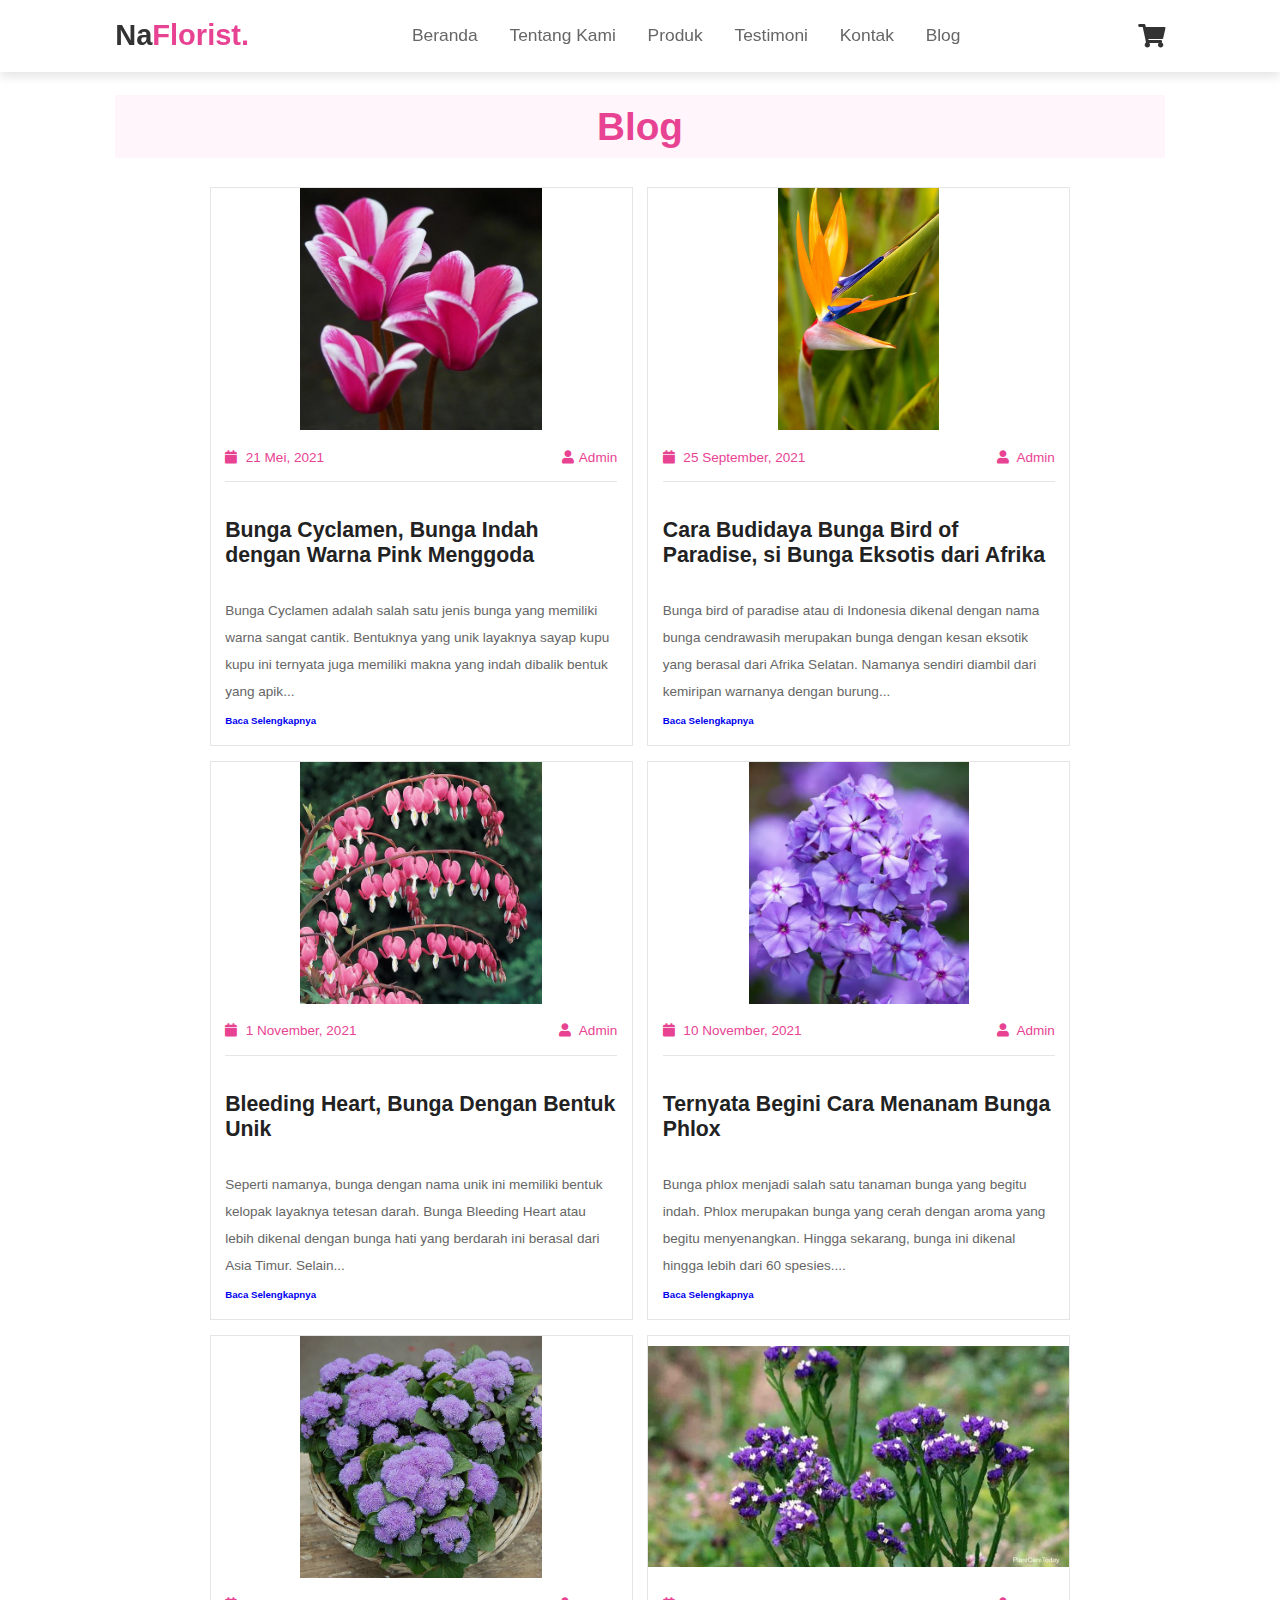
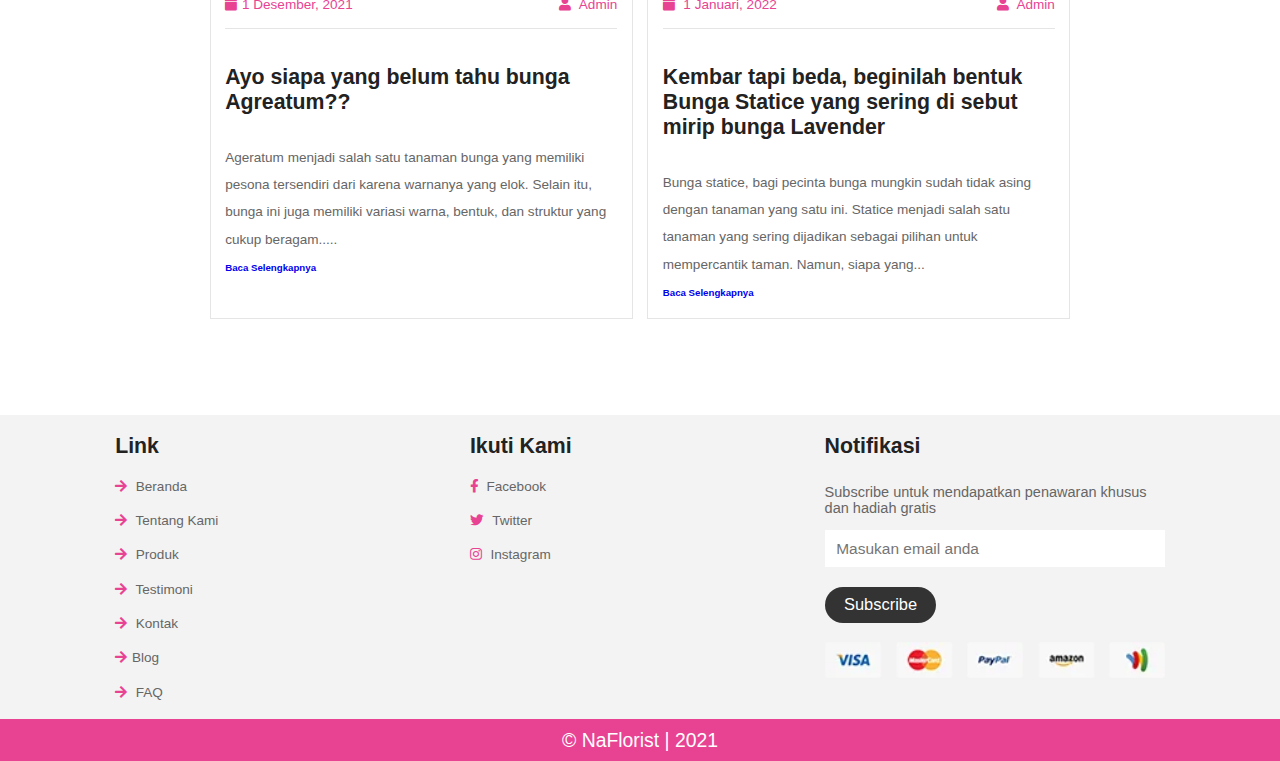
<file: blog.html>
<!DOCTYPE html>
<html lang="en">
<head>
    <meta charset="UTF-8">
    <meta http-equiv="X-UA-Compatible" content="IE=edge">
    <meta name="viewport" content="width=device-width, initial-scale=1.0">
    <title>Na Florist</title>
    <link rel="stylesheet" href="https://cdnjs.cloudflare.com/ajax/libs/font-awesome/5.15.3/css/all.min.css">
    <link rel="stylesheet" href="Na Florist.css">
</head>

<body>



<header>
    <input type="checkbox" name="" id="toggler">
    <label for="toggler" class="fas fa-bars"></label>

    <a href="#" class="logo">Na<span>Florist.</span></a>

    <nav class="navbar">
        <a href="Home.html">Beranda</a>
        <a href="about us.html">Tentang Kami</a>
        <a href="product.html">Produk</a>
        <a href="#review">Testimoni</a>
        <a href="Contact.html">Kontak</a> 
        <a href="blog.html">Blog</a> 
    </nav>

    <div class="icons">
        <a href="#" class="fas fa-shopping-cart"></a>
    </div>

</header>
<br>
<br>
<br>
<br>
<br>
<br>



<section class="Blog" id="blog">

    <h1 class="heading"> <span> Blog</span> </h1>

    <section class="blogs">

    
        <div class="box-container">
    
            <div class="box">
                <div class="image">
                    <img src="images/blog1.jpg" alt="">
                </div>
                <div class="content">
                    <div class="icons">
                        <a href="#"> <i class="fas fa-calendar"></i> 21 Mei, 2021 </a>
                        <a href="#"> <i class="fas fa-user"></i>Admin </a>
                    </div>
                    <h3>Bunga Cyclamen, Bunga Indah dengan Warna Pink Menggoda</h3>
                    <p>Bunga Cyclamen adalah salah satu jenis bunga yang memiliki warna sangat cantik. Bentuknya yang unik layaknya sayap kupu kupu ini ternyata juga memiliki makna yang indah dibalik bentuk yang apik...</p>
                    <a href="blog1.html" class=""><h4>Baca Selengkapnya</h4></a>
                </div>
            </div>
    
            <div class="box">
                <div class="image">
                    <img src="images/blog2.jpg" alt="">
                </div>
                <div class="content">
                    <div class="icons">
                        <a href="#"> <i class="fas fa-calendar"></i> 25 September, 2021 </a>
                        <a href="#"> <i class="fas fa-user"></i> Admin </a>
                    </div>
                    <h3>Cara Budidaya Bunga Bird of Paradise, si Bunga Eksotis dari Afrika</h3>
                    <p>Bunga bird of paradise atau di Indonesia dikenal dengan nama bunga cendrawasih merupakan bunga dengan kesan eksotik yang berasal dari Afrika Selatan. Namanya sendiri diambil dari kemiripan warnanya dengan burung...
                    </p>
                    <a href="blog2.html" class=""><h4>Baca Selengkapnya</h4></a>
                </div>
            </div>
    
            <div class="box">
                <div class="image">
                    <img src="images/blog3.jpg" alt="">
                </div>
                <div class="content">
                    <div class="icons">
                        <a href="#"> <i class="fas fa-calendar"></i> 1 November, 2021 </a>
                        <a href="#"> <i class="fas fa-user"></i> Admin </a>
                    </div>
                    <h3>Bleeding Heart, Bunga Dengan Bentuk Unik</h3>
                    <p>Seperti namanya, bunga dengan nama unik ini memiliki bentuk kelopak layaknya tetesan darah. Bunga Bleeding Heart atau lebih dikenal dengan bunga hati yang berdarah ini berasal dari Asia Timur.  Selain...</p>
                    <a href="#" class=""><h4>Baca Selengkapnya</h4></a>
                </div>
            </div>
    
            <div class="box">
                <div class="image">
                    <img src="images/blog4.jpg" alt="">
                </div>
                <div class="content">
                    <div class="icons">
                        <a href="#"> <i class="fas fa-calendar"></i> 10 November, 2021 </a>
                        <a href="#"> <i class="fas fa-user"></i> Admin </a>
                    </div>
                    <h3>Ternyata Begini Cara Menanam Bunga Phlox</h3>
                    <p>Bunga phlox menjadi salah satu tanaman bunga yang begitu indah. Phlox merupakan bunga yang cerah dengan aroma yang begitu menyenangkan. Hingga sekarang, bunga ini dikenal hingga lebih dari 60 spesies....</p>
                    <a href="#" class=""><h4>Baca Selengkapnya</h4></a>
                </div>
            </div>
    
            <div class="box">
                <div class="image">
                    <img src="images/blog5.jpg" alt="">
                </div>
                <div class="content">
                    <div class="icons">
                        <a href="#"> <i class="fas fa-calendar"></i>1 Desember, 2021 </a>
                        <a href="#"> <i class="fas fa-user"></i> Admin </a>
                    </div>
                    <h3>Ayo siapa yang belum tahu bunga Agreatum??</h3>
                    <p>Ageratum menjadi salah satu tanaman bunga yang memiliki pesona tersendiri dari karena warnanya  yang elok. Selain itu, bunga ini juga memiliki variasi warna, bentuk, dan struktur yang cukup beragam..... </p>
                    <a href="#" class=""><h4>Baca Selengkapnya</h4></a>
                </div>
            </div>
    
            <div class="box">
                <div class="image">
                    <img src="images/blog6.jpg" alt="">
                </div>
                <div class="content">
                    <div class="icons">
                        <a href="#"> <i class="fas fa-calendar"></i> 1 Januari, 2022 </a>
                        <a href="#"> <i class="fas fa-user"></i> Admin </a>
                    </div>
                    <h3>Kembar tapi beda, beginilah bentuk Bunga Statice yang sering di sebut mirip bunga Lavender </h3>
                    <p>Bunga statice, bagi pecinta bunga mungkin sudah tidak asing dengan tanaman yang satu ini. Statice menjadi salah satu tanaman yang sering dijadikan sebagai pilihan untuk mempercantik taman.  Namun, siapa yang...</p>
                    <a href="#" class=""><h4>Baca Selengkapnya</h4></a>
                </div>
            </div>
    
        </div>
    
    </section>
        </section>
    <br>
    <br>
    <br>
    <br>
    <br>
    <br>
    <br>
    

    <section class="footer">

        <div class="box-container">
    
    
            <div class="box">
                <h3>Link</h3>
                <a href="home.html"> <i class="fas fa-arrow-right"></i> Beranda</a>
                <a href="about us.html"> <i class="fas fa-arrow-right"></i> Tentang Kami</a>
                <a href="product.html"> <i class="fas fa-arrow-right"></i> Produk</a>
                <a href="Testimoni.html"> <i class="fas fa-arrow-right"></i> Testimoni</a>
                <a href="Kontak.html"> <i class="fas fa-arrow-right"></i> Kontak</a>
                <a href="blog.html"><i class= " fas fa-arrow-right"></i>Blog </a>
                <a href="FAQ.html"> <i class="fas fa-arrow-right"></i> FAQ</a>
            </div>
    
    
            <div class="box">
                <h3>Ikuti Kami</h3>
                <a href="#"> <i class="fab fa-facebook-f"></i> Facebook </a>
                <a href="#"> <i class="fab fa-twitter"></i> Twitter </a>
                <a href="#"> <i class="fab fa-instagram"></i> Instagram </a>
            </div>
    
            <div class="box">
                <h3>Notifikasi</h3>
                <p>Subscribe untuk mendapatkan penawaran khusus dan hadiah gratis</p>
                <form action="">
                    <input type="email" placeholder="Masukan email anda">
                    <input type="submit" value="Subscribe" class="btn">
                </form>
                <img src="images/payment.png" class="payment" alt="">
            </div>
    
        </div>
    
    </section>
    
    <section class="credit">&copy; NaFlorist | 2021</section>
















<script src="Na Florist.js"></script>
</body>
</html>
</file>
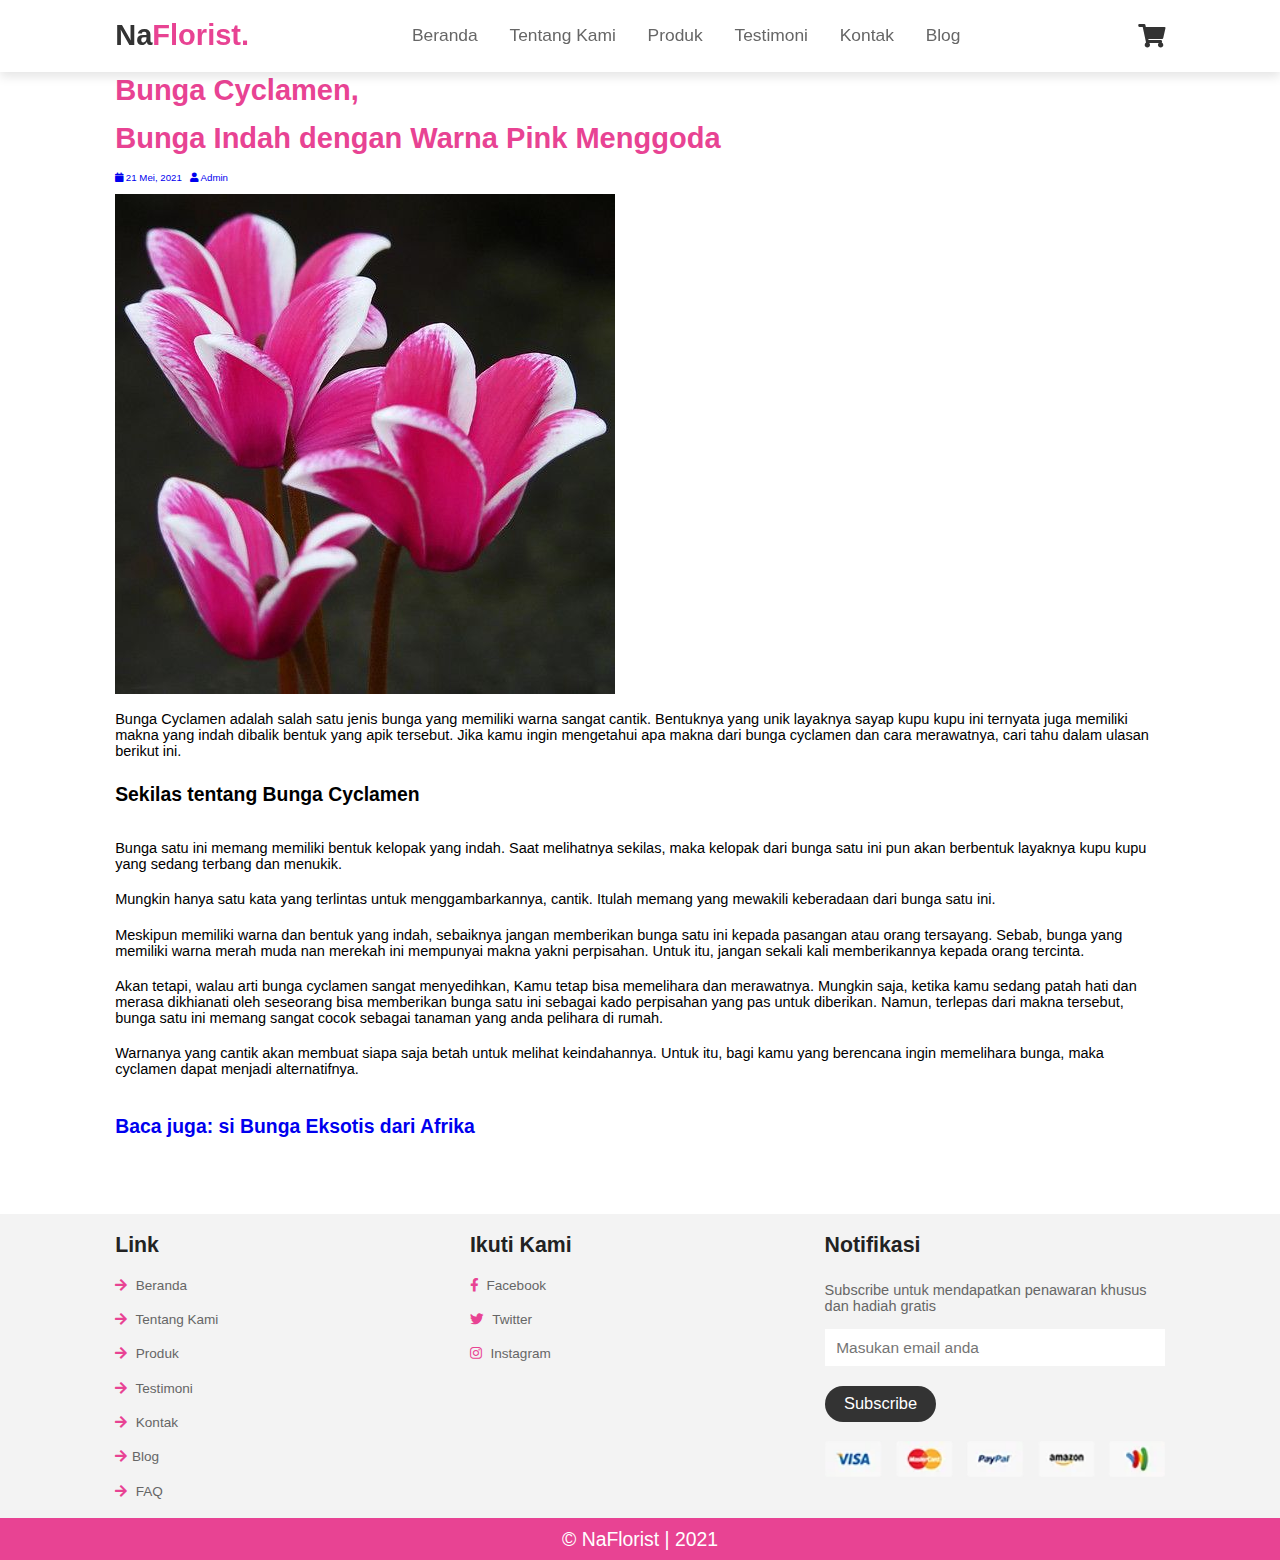
<file: blog1.html>
<!DOCTYPE html>
<html lang="en">
<head>
    <meta charset="UTF-8">
    <meta http-equiv="X-UA-Compatible" content="IE=edge">
    <meta name="viewport" content="width=device-width, initial-scale=1.0">
    <title>Na Florist</title>
    <link rel="stylesheet" href="https://cdnjs.cloudflare.com/ajax/libs/font-awesome/5.15.3/css/all.min.css">
    <link rel="stylesheet" href="Na Florist.css">
</head>
<body>



<header>
    <input type="checkbox" name="" id="toggler">
    <label for="toggler" class="fas fa-bars"></label>

    <a href="#" class="logo">Na<span>Florist.</span></a>

    <nav class="navbar">
        <a href="Home.html">Beranda</a>
        <a href="about us.html">Tentang Kami</a>
        <a href="product.html">Produk</a>
        <a href="#review">Testimoni</a>
        <a href="Contact.html">Kontak</a> 
        <a href="blog.html">Blog</a> 
    </nav>

    <div class="icons">
        <a href="#" class="fas fa-shopping-cart"></a>
    </div>

</header>


<body>
    <section class="Blog" id="blog">
<br>
<br>
<br>
<br>
<br>
<br>
<h2>Bunga Cyclamen,</h2>    
<h2>Bunga Indah dengan Warna Pink Menggoda</h2>
<div class="content">
    <div class="icons">
        <a href="#"> <i class="fas fa-calendar"></i> 21 Mei, 2021 </a> &nbsp;
        <a href="#"> <i class="fas fa-user"></i>&nbsp;Admin </a>
    </div>
<br>


<img src="images/blog1.jpg" alt="">

<p>Bunga Cyclamen adalah salah satu jenis bunga yang memiliki warna sangat cantik. Bentuknya yang unik layaknya sayap kupu kupu ini ternyata juga memiliki makna yang indah dibalik bentuk yang apik tersebut. 

    Jika kamu ingin mengetahui apa makna dari bunga cyclamen dan cara merawatnya, cari tahu dalam ulasan berikut ini.</p>

    <h3>Sekilas tentang Bunga Cyclamen</h3>

<p>
    Bunga satu ini memang memiliki bentuk kelopak yang indah. Saat melihatnya sekilas, maka kelopak dari bunga satu ini pun akan berbentuk layaknya kupu kupu yang sedang terbang dan menukik. 
</p>

<p>
    Mungkin hanya satu kata yang terlintas untuk menggambarkannya, cantik. Itulah memang yang mewakili keberadaan dari bunga satu ini.
</p>

<p>
    Meskipun memiliki warna dan bentuk yang indah, sebaiknya jangan memberikan bunga satu ini kepada pasangan atau orang tersayang.

Sebab, bunga yang memiliki warna merah muda nan merekah ini mempunyai makna yakni perpisahan. Untuk itu, jangan sekali kali memberikannya kepada orang tercinta.
</p>
<p>
    Akan tetapi, walau arti bunga cyclamen sangat menyedihkan, Kamu tetap bisa memelihara dan merawatnya. Mungkin saja, ketika kamu sedang patah hati dan merasa dikhianati oleh seseorang bisa memberikan bunga satu ini sebagai kado perpisahan yang pas untuk diberikan.

Namun, terlepas dari makna tersebut, bunga satu ini memang sangat cocok sebagai tanaman yang anda pelihara di rumah. 
</p>

<p>
    Warnanya yang cantik akan membuat siapa saja betah untuk melihat keindahannya. Untuk itu, bagi kamu yang berencana ingin memelihara bunga, maka cyclamen dapat menjadi alternatifnya.
</p>
<br>
<br>
<br>
<a href="blog2.html"><h1><b>Baca juga:</b> si Bunga Eksotis dari Afrika</a></h1>

</body>

</section>

<br>
<br>
<br>
<br>
<br>
<br>




<section class="footer">

    <div class="box-container">


        <div class="box">
            <h3>Link</h3>
            <a href="home.html"> <i class="fas fa-arrow-right"></i> Beranda</a>
            <a href="about us.html"> <i class="fas fa-arrow-right"></i> Tentang Kami</a>
            <a href="product.html"> <i class="fas fa-arrow-right"></i> Produk</a>
            <a href="Testimoni.html"> <i class="fas fa-arrow-right"></i> Testimoni</a>
            <a href="Kontak.html"> <i class="fas fa-arrow-right"></i> Kontak</a>
            <a href="blog.html"><i class= " fas fa-arrow-right"></i>Blog </a>
            <a href="FAQ.html"> <i class="fas fa-arrow-right"></i> FAQ</a>
        </div>


        <div class="box">
            <h3>Ikuti Kami</h3>
            <a href="#"> <i class="fab fa-facebook-f"></i> Facebook </a>
            <a href="#"> <i class="fab fa-twitter"></i> Twitter </a>
            <a href="#"> <i class="fab fa-instagram"></i> Instagram </a>
        </div>

        <div class="box">
            <h3>Notifikasi</h3>
            <p>Subscribe untuk mendapatkan penawaran khusus dan hadiah gratis</p>
            <form action="">
                <input type="email" placeholder="Masukan email anda">
                <input type="submit" value="Subscribe" class="btn">
            </form>
            <img src="images/payment.png" class="payment" alt="">
        </div>

    </div>

</section>

<section class="credit">&copy; NaFlorist | 2021</section>




<script src="Na Florist.js"></script>
</body>
</html>
</file>
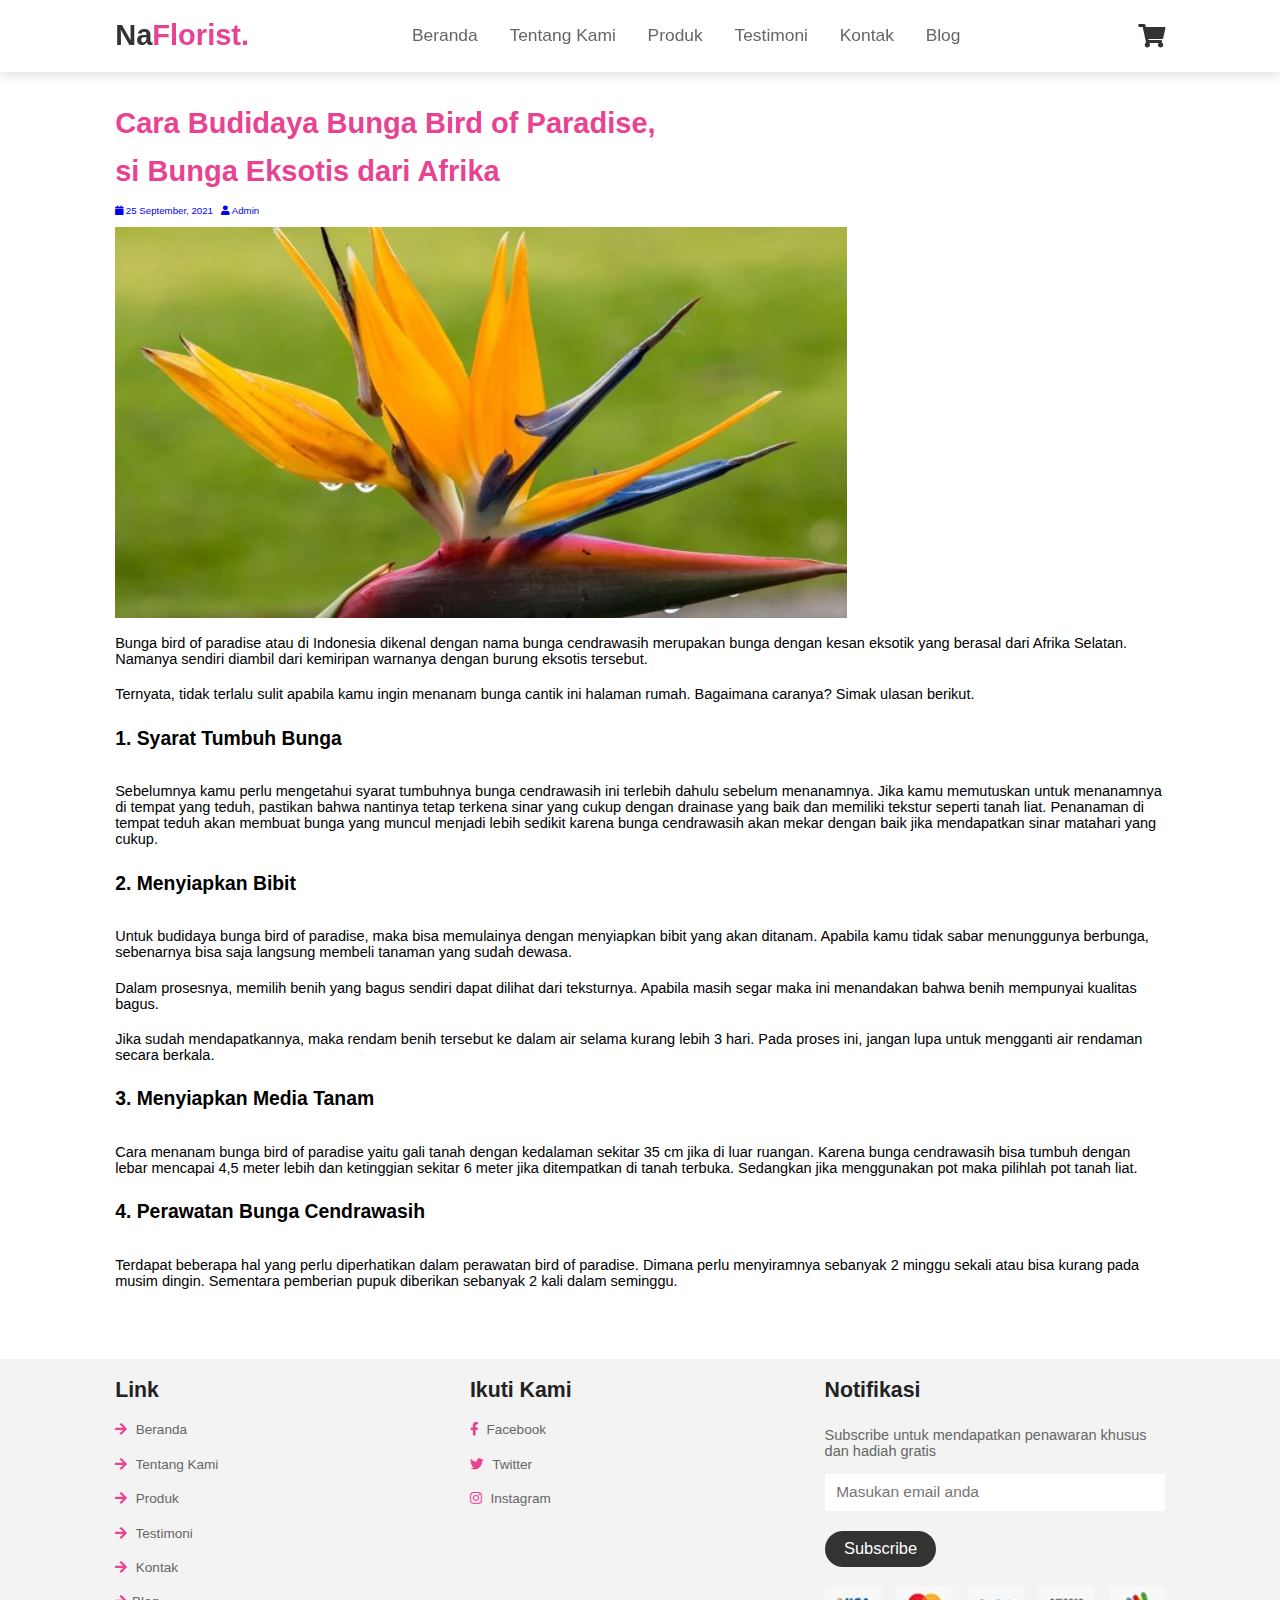
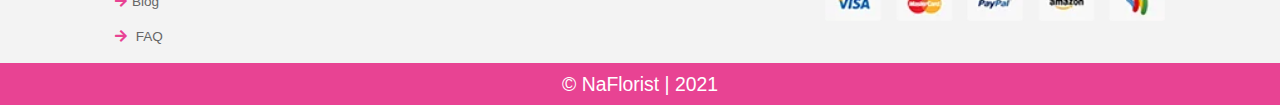
<file: blog2.html>
<!DOCTYPE html>
<html lang="en">
<head>
    <meta charset="UTF-8">
    <meta http-equiv="X-UA-Compatible" content="IE=edge">
    <meta name="viewport" content="width=device-width, initial-scale=1.0">
    <title>Na Florist</title>
    <link rel="stylesheet" href="https://cdnjs.cloudflare.com/ajax/libs/font-awesome/5.15.3/css/all.min.css">
    <link rel="stylesheet" href="Na Florist.css">
</head>
<body>



<header>
    <input type="checkbox" name="" id="toggler">
    <label for="toggler" class="fas fa-bars"></label>

    <a href="#" class="logo">Na<span>Florist.</span></a>

    <nav class="navbar">
        <a href="Home.html">Beranda</a>
        <a href="about us.html">Tentang Kami</a>
        <a href="product.html">Produk</a>
        <a href="#review">Testimoni</a>
        <a href="Contact.html">Kontak</a> 
        <a href="blog.html">Blog</a> 
    </nav>

    <div class="icons">
        <a href="#" class="fas fa-shopping-cart"></a>
    </div>

</header>


<body>
    <section class="Blog" id="blog">
<br>
<br>
<br>
<br>
<br>
<br>
<br>
<br>
<br>
<h2>Cara Budidaya Bunga Bird of Paradise,</h2>
<h2> si Bunga Eksotis dari Afrika</h2>
<div class="content">
    <div class="icons">
        <a href="#"> <i class="fas fa-calendar"></i> 25 September, 2021 </a> &nbsp;
        <a href="#"> <i class="fas fa-user"></i>&nbsp;Admin </a>
    </div>
<br>

<img src="images/blog2a.jpg" alt="gambar">


<p>
    Bunga bird of paradise atau di Indonesia dikenal dengan nama bunga cendrawasih merupakan bunga dengan kesan eksotik yang berasal dari Afrika Selatan. Namanya sendiri diambil dari kemiripan warnanya dengan burung eksotis tersebut. 
</p>

<p>
    Ternyata, tidak terlalu sulit apabila kamu ingin menanam bunga cantik ini halaman rumah. Bagaimana caranya? Simak ulasan berikut.
</p>
<h3>1. Syarat Tumbuh Bunga</h3>
<p>
    Sebelumnya kamu perlu mengetahui syarat tumbuhnya bunga cendrawasih ini terlebih dahulu sebelum menanamnya.

Jika kamu memutuskan untuk menanamnya di tempat yang teduh, pastikan bahwa nantinya tetap terkena sinar yang cukup dengan drainase yang baik dan memiliki tekstur seperti tanah liat. 

Penanaman di tempat teduh akan membuat bunga yang muncul menjadi lebih sedikit karena bunga cendrawasih akan mekar dengan baik jika mendapatkan sinar matahari yang cukup.
</p>

<h3>2. Menyiapkan Bibit</h3>
<p>
    Untuk budidaya bunga bird of paradise, maka bisa memulainya dengan menyiapkan bibit yang akan ditanam. Apabila kamu tidak sabar menunggunya berbunga, sebenarnya bisa saja langsung membeli tanaman yang sudah dewasa. 
</p>
<p>
    Dalam prosesnya, memilih benih yang bagus sendiri dapat dilihat dari teksturnya. Apabila masih segar maka ini menandakan bahwa benih mempunyai kualitas bagus. 
</p>

<p>
    Jika sudah mendapatkannya, maka rendam benih tersebut ke dalam air selama kurang lebih 3 hari. Pada proses ini, jangan lupa untuk mengganti air rendaman secara berkala.
</p>

<h3>
 3. Menyiapkan Media Tanam
</h3>
<p>
    Cara menanam bunga bird of paradise yaitu gali tanah dengan kedalaman sekitar 35 cm jika di luar ruangan. Karena bunga cendrawasih bisa tumbuh dengan lebar mencapai 4,5 meter lebih dan ketinggian sekitar 6 meter jika ditempatkan di tanah terbuka. Sedangkan jika menggunakan pot maka pilihlah pot tanah liat.
</p>

<h3>4. Perawatan Bunga Cendrawasih</h3>
<p>
    Terdapat beberapa hal yang perlu diperhatikan dalam perawatan bird of paradise. Dimana perlu menyiramnya sebanyak 2 minggu sekali atau bisa kurang pada musim dingin.  Sementara pemberian pupuk diberikan sebanyak 2 kali dalam seminggu.
</p>

</section>

<br>
<br>
<br>
<br>
<br>

<section class="footer">

    <div class="box-container">


        <div class="box">
            <h3>Link</h3>
            <a href="home.html"> <i class="fas fa-arrow-right"></i> Beranda</a>
            <a href="about us.html"> <i class="fas fa-arrow-right"></i> Tentang Kami</a>
            <a href="product.html"> <i class="fas fa-arrow-right"></i> Produk</a>
            <a href="Testimoni.html"> <i class="fas fa-arrow-right"></i> Testimoni</a>
            <a href="Kontak.html"> <i class="fas fa-arrow-right"></i> Kontak</a>
            <a href="blog.html"><i class= " fas fa-arrow-right"></i>Blog </a>
            <a href="FAQ.html"> <i class="fas fa-arrow-right"></i> FAQ</a>
        </div>


        <div class="box">
            <h3>Ikuti Kami</h3>
            <a href="#"> <i class="fab fa-facebook-f"></i> Facebook </a>
            <a href="#"> <i class="fab fa-twitter"></i> Twitter </a>
            <a href="#"> <i class="fab fa-instagram"></i> Instagram </a>
        </div>

        <div class="box">
            <h3>Notifikasi</h3>
            <p>Subscribe untuk mendapatkan penawaran khusus dan hadiah gratis</p>
            <form action="">
                <input type="email" placeholder="Masukan email anda">
                <input type="submit" value="Subscribe" class="btn">
            </form>
            <img src="images/payment.png" class="payment" alt="">
        </div>

    </div>

</section>

<section class="credit">&copy; NaFlorist | 2021</section>




<script src="Na Florist.js"></script>
</body>
</html>
</file>
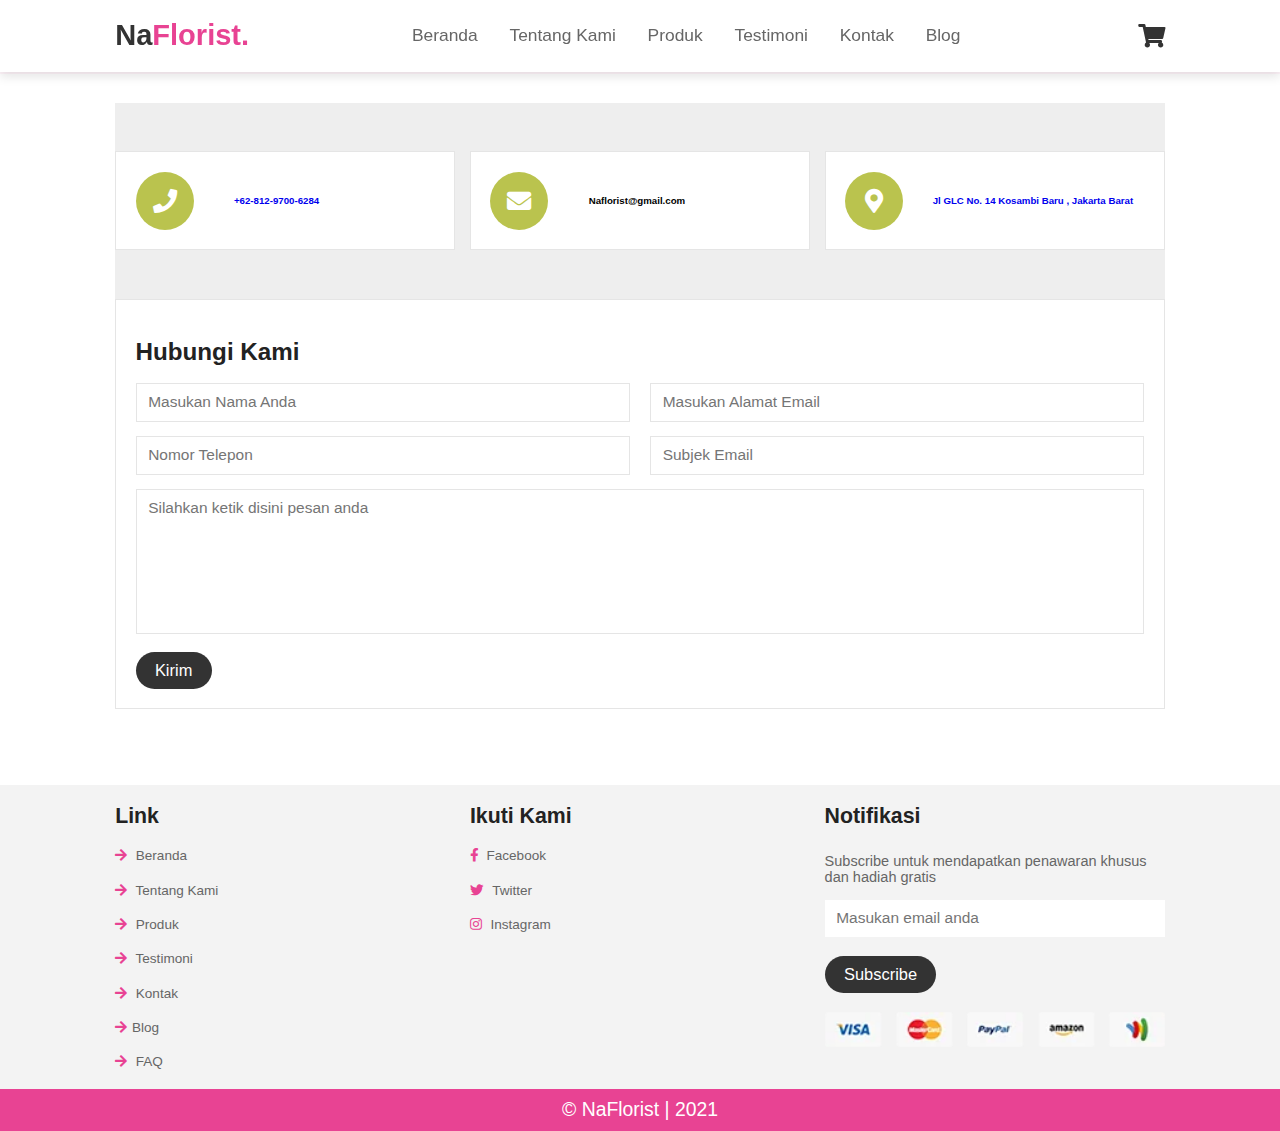
<file: Contact.html>
<!DOCTYPE html>
<html lang="en">
<head>
    <meta charset="UTF-8">
    <meta http-equiv="X-UA-Compatible" content="IE=edge">
    <meta name="viewport" content="width=device-width, initial-scale=1.0">
    <title>Na Florist</title>

  
    <link rel="stylesheet" href="https://cdnjs.cloudflare.com/ajax/libs/font-awesome/5.15.3/css/all.min.css">
    <link rel="stylesheet" href="Na Florist.css">

</head>
<body>
    <header>

        <input type="checkbox" name="" id="toggler">
        <label for="toggler" class="fas fa-bars"></label>
    
        <a href="#" class="logo">Na<span>Florist.</span></a>

        <nav class="navbar">
            <a href="Home.html">Beranda</a>
            <a href="about us.html">Tentang Kami</a>
            <a href="product.html">Produk</a>
            <a href="#review">Testimoni</a>
            <a href="Contact.html">Kontak</a> 
            <a href="blog.html">Blog</a> 
        </nav>
    
        <div class="icons">
            <a href="#" class="fas fa-shopping-cart"></a>
        </div>
    
    </header>

    
    
    <div class="heading">
        <h1></h1>
        <p> <a href="home.html">home >></a> </p>
    </div>
    
    <section class="contact">
    
        <div class="icons-container">
    
            <div class="icons">
                <i class="fas fa-phone"></i>
             &nbsp; &nbsp;  &nbsp; &nbsp;   &nbsp; &nbsp;   &nbsp; &nbsp; <a href="https://api.whatsapp.com/send?phone=6281297006284"> <h4>+62-812-9700-6284</h4></a>  
            </div>
    
            <div class="icons">
                <i class="fas fa-envelope"></i>
            &nbsp; &nbsp;  &nbsp; &nbsp;   &nbsp; &nbsp;   &nbsp; &nbsp;    <h4>Naflorist@gmail.com</h4>
                
            </div>
    
            <div class="icons">
                <i class="fas fa-map-marker-alt"></i>
            &nbsp; &nbsp;  &nbsp; &nbsp;   &nbsp; &nbsp;  <a href="https://www.google.com/search?q=kosambi%20baru%20florist&oq=kosambi+baru+florist&aqs=chrome..69i57j0i22i30.3733j0j7&sourceid=chrome&ie=UTF-8&tbs=lf:1,lf_ui:10&tbm=lcl&sxsrf=AOaemvJiVccOt8WMDTewdmmOu9HHqVXP-w:1641048677625&rflfq=1&num=10&rldimm=9854794792065026873&lqi=ChRrb3NhbWJpIGJhcnUgZmxvcmlzdFoaIhRrb3NhbWJpIGJhcnUgZmxvcmlzdCoCCAOSAQdmbG9yaXN0qgEPEAEqCyIHZmxvcmlzdCgm&phdesc=DmDLhHXYYfk&ved=2ahUKEwjll_Tb5pD1AhVWlNgFHbPEB7MQvS56BAgCEDE&rlst=f#rlfi=hd:;si:9854794792065026873,l,ChRrb3NhbWJpIGJhcnUgZmxvcmlzdFoaIhRrb3NhbWJpIGJhcnUgZmxvcmlzdCoCCAOSAQdmbG9yaXN0qgEPEAEqCyIHZmxvcmlzdCgm,y,DmDLhHXYYfk;mv:[[-6.1444625508340405,106.74172770321984],[-6.2003557392903055,106.6404474908175],null,[-6.172409882154519,106.69108759701867],14]"><h4>Jl GLC No. 14 Kosambi Baru , Jakarta Barat</h4></a>   
            </div>
    
        </div>
    
        <div class="row">
    
            <form action="">
                <h3>Hubungi Kami</h3>
                <div class="inputBox">
                    <input type="text" placeholder="Masukan Nama Anda" class="box">
                    <input type="email" placeholder="Masukan Alamat Email" class="box">
                </div>
                <div class="inputBox">
                    <input type="number" placeholder="Nomor Telepon" class="box">
                    <input type="text" placeholder="Subjek Email" class="box">
                </div>
                <textarea placeholder="Silahkan ketik disini pesan anda" cols="30" rows="10"></textarea>
                <input type="submit" value="Kirim" class="btn">
            </form>
    
    
        </div>
    
    </section>
    
    

<br>
<br>
<br>
<br>
<br>
<br>

<section class="footer">

    <div class="box-container">


        <div class="box">
            <h3>Link</h3>
            <a href="home.html"> <i class="fas fa-arrow-right"></i> Beranda</a>
            <a href="about us.html"> <i class="fas fa-arrow-right"></i> Tentang Kami</a>
            <a href="product.html"> <i class="fas fa-arrow-right"></i> Produk</a>
            <a href="Testimoni.html"> <i class="fas fa-arrow-right"></i> Testimoni</a>
            <a href="Kontak.html"> <i class="fas fa-arrow-right"></i> Kontak</a>
            <a href="blog.html"><i class= " fas fa-arrow-right"></i>Blog </a>
            <a href="FAQ.html"> <i class="fas fa-arrow-right"></i> FAQ</a>
        </div>


        <div class="box">
            <h3>Ikuti Kami</h3>
            <a href="#"> <i class="fab fa-facebook-f"></i> Facebook </a>
            <a href="#"> <i class="fab fa-twitter"></i> Twitter </a>
            <a href="#"> <i class="fab fa-instagram"></i> Instagram </a>
        </div>

        <div class="box">
            <h3>Notifikasi</h3>
            <p>Subscribe untuk mendapatkan penawaran khusus dan hadiah gratis</p>
            <form action="">
                <input type="email" placeholder="Masukan email anda">
                <input type="submit" value="Subscribe" class="btn">
            </form>
            <img src="images/payment.png" class="payment" alt="">
        </div>

    </div>

</section>

<section class="credit">&copy; NaFlorist | 2021</section>





<script src="Na Florist.js"></script>
</body>
</html>
</file>
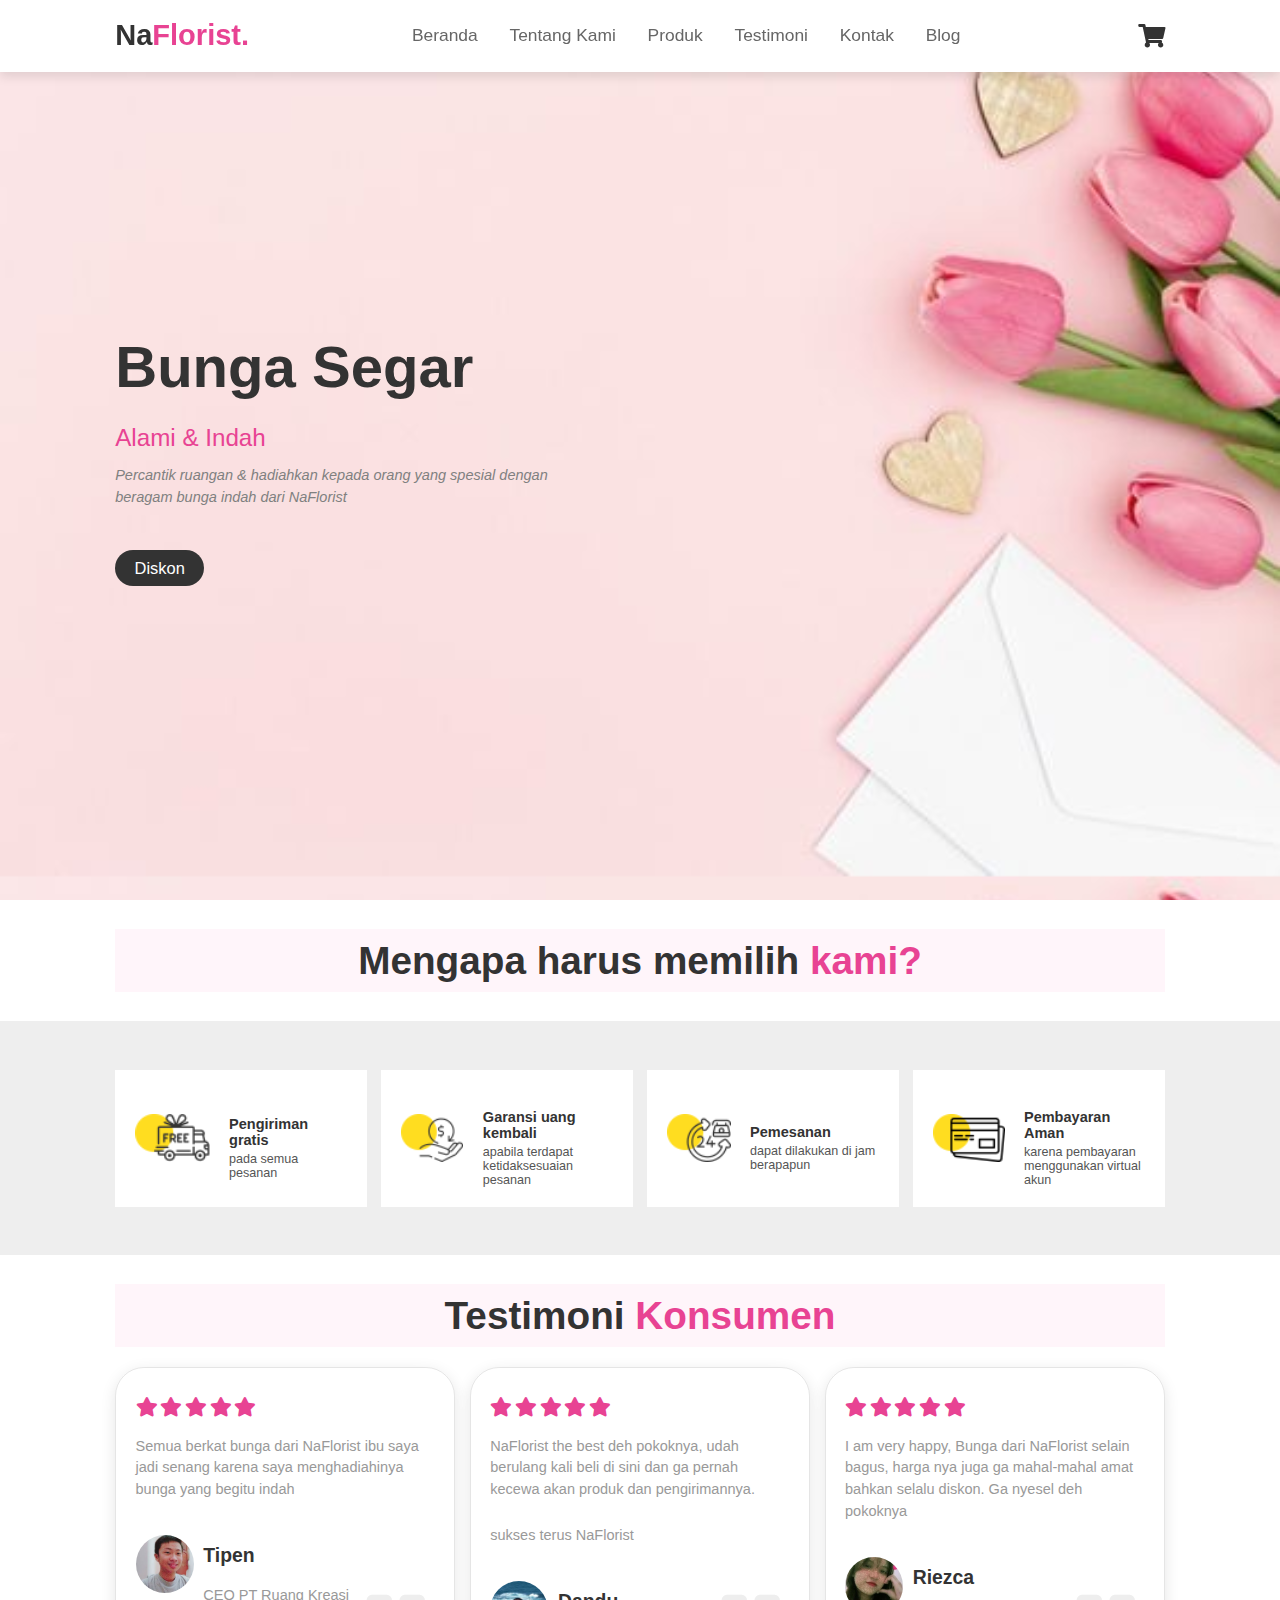
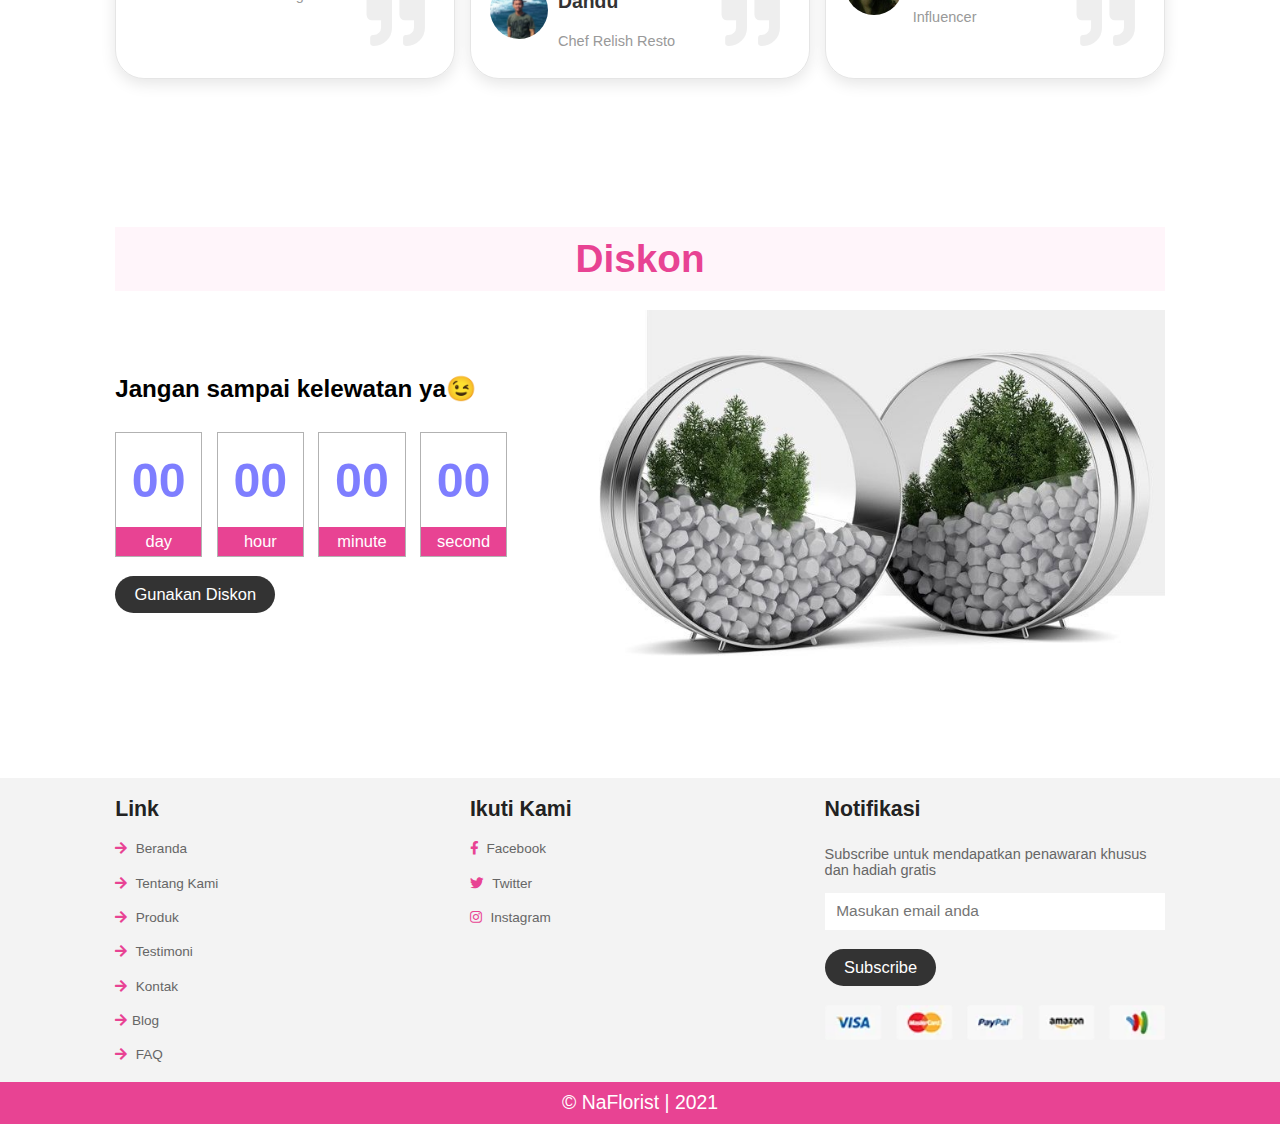
<file: Home.html>
<!DOCTYPE html>
<html lang="en">
<head>
    <meta charset="UTF-8">
    <meta http-equiv="X-UA-Compatible" content="IE=edge">
    <meta name="viewport" content="width=device-width, initial-scale=1.0">
    <title>Na Florist</title>
    <link rel="stylesheet" href="https://cdnjs.cloudflare.com/ajax/libs/font-awesome/5.15.3/css/all.min.css">
    <link rel="stylesheet" href="Na Florist.css">
</head>
<body>



<header>

    <input type="checkbox" name="" id="toggler">
    <label for="toggler" class="fas fa-bars"></label>

    <a href="#" class="logo">Na<span>Florist.</span></a>

    <nav class="navbar">
        <a href="#home">Beranda</a>
        <a href="about us.html">Tentang Kami</a>
        <a href="product.html">Produk</a>
        <a href="#review">Testimoni</a>
        <a href="Contact.html">Kontak</a> 
        <a href="blog.html">Blog</a> 
    </nav>

    <div class="icons">
        <a href="#" class="fas fa-shopping-cart"></a>
    </div>

</header>



                <section class="home" id="home">

                        <div class="content">
                        <h3>Bunga Segar</h3>
                        <span>Alami & Indah</span>
                        <p><i>Percantik ruangan & hadiahkan kepada orang yang spesial dengan beragam bunga indah dari NaFlorist</i></p>
                        <br>
                        <br>
                        <a href="#deal" class="btn">Diskon</a>
                        </div>  
                </section>



<section class="about" id="about">
    <h1   class="heading"> Mengapa harus memilih <span>kami? </span></h1>
</div>
</section>



                <section class="icons-container">
                    <div class="icons">
                        <img src="images/icon-1.png" alt="">
                        <div class="info">
                            <h3>Pengiriman gratis</h3>
                            <span>pada semua pesanan</span>
                        </div>
                </div>



<div class="icons">
    <img src="images/icon-2.png" alt="">
        <div class="info">
            <h3>Garansi uang kembali</h3>
            <span>apabila terdapat ketidaksesuaian pesanan</span>
        </div>
</div>



                <div class="icons">
                    <img src="images/icon-3.png" alt="">
                    <div class="info">
                        <h3>Pemesanan</h3>
                        <span>dapat dilakukan di jam berapapun</span>
                    </div>
                </div>



<div class="icons">
    <img src="images/icon-4.png" alt="">
    <div class="info">
        <h3>Pembayaran Aman</h3>
        <span>karena pembayaran menggunakan virtual akun</span>
    </div>
</div>


</section>


<section class="review" id="review">
<h1 class="heading"> Testimoni <span>Konsumen</span> </h1>

<div class="box-container">

    <div class="box">
        <div class="stars">
            <i class="fas fa-star"></i>
            <i class="fas fa-star"></i>
            <i class="fas fa-star"></i>
            <i class="fas fa-star"></i>
            <i class="fas fa-star"></i>
        </div>
        <p>Semua berkat bunga dari NaFlorist ibu saya jadi senang karena saya menghadiahinya bunga yang begitu indah</span></p>
        <div class="user">
            <img src="images/pic-1.JPG" alt="">
            <div class="user-info">
                <h3>Tipen</h3>
                <span>CEO PT Ruang Kreasi</span>
            </div>
        </div>
        <span class="fas fa-quote-right"></span>
    </div>

    <div class="box">
        <div class="stars">
            <i class="fas fa-star"></i>
            <i class="fas fa-star"></i>
            <i class="fas fa-star"></i>
            <i class="fas fa-star"></i>
            <i class="fas fa-star"></i>
        </div>
        <p>NaFlorist the best deh pokoknya, udah berulang kali beli di sini dan ga pernah kecewa akan produk dan pengirimannya.</p>
        <p>sukses terus NaFlorist</p>
        <div class="user">
            <img src="images/pic-2.JPG" alt="">
            <div class="user-info">
                <h3>Dandu</h3>
                <span>Chef Relish Resto</span>
            </div>
        </div>
        <span class="fas fa-quote-right"></span>
    </div>

    <div class="box">
        <div class="stars">
            <i class="fas fa-star"></i>
            <i class="fas fa-star"></i>
            <i class="fas fa-star"></i>
            <i class="fas fa-star"></i>
            <i class="fas fa-star"></i>
        </div>
        <p>I am very happy, Bunga dari NaFlorist selain bagus, harga nya juga ga mahal-mahal amat bahkan selalu diskon. Ga nyesel deh pokoknya</p>
        <div class="user">
            <img src="images/pic-3.JPG" alt="">
            <div class="user-info">
                <h3>Riezca</h3>
                <span>Influencer</span>
            </div>
        </div>
        <span class="fas fa-quote-right"></span>
    </div>

</div>
</section>


<br>
<br>
<br>
<br>
<br>
<br>
<br>
<br>
<br>
<br>


<section class="deal" id="deal">

    <h1 class="heading"><span>Diskon</span></h1>

    <div class="row">

        <div class="content">
            <h3 class="title">Jangan sampai kelewatan ya😉</h3>
            <div class="count-down">
                <div class="box">
                    <h3 id="day">00</h3>
                    <span>day</span>
                </div>
                <div class="box">
                    <h3 id="hour">00</h3>
                    <span>hour</span>
                </div>
                <div class="box">
                    <h3 id="minute">00</h3>
                    <span>minute</span>
                </div>
                <div class="box">
                    <h3 id="second">00</h3>
                    <span>second</span>
                </div>
            </div>
            <a href="#" class="btn">Gunakan Diskon</a>
        </div>

        <div class="image">
            <img src="images/deal-img.jpg" alt="">
        </div>
    </div>

</section>


<br>
<br>
<br>
<br>
<br>
<br>
<br>
<br>
<br>
<br>



<section class="footer">

    <div class="box-container">


        <div class="box">
            <h3>Link</h3>
            <a href="home.html"> <i class="fas fa-arrow-right"></i> Beranda</a>
            <a href="about us.html"> <i class="fas fa-arrow-right"></i> Tentang Kami</a>
            <a href="product.html"> <i class="fas fa-arrow-right"></i> Produk</a>
            <a href="Testimoni.html"> <i class="fas fa-arrow-right"></i> Testimoni</a>
            <a href="Kontak.html"> <i class="fas fa-arrow-right"></i> Kontak</a>
            <a href="blog.html"><i class= " fas fa-arrow-right"></i>Blog </a>
            <a href="FAQ.html"> <i class="fas fa-arrow-right"></i> FAQ</a>
        </div>


        <div class="box">
            <h3>Ikuti Kami</h3>
            <a href="#"> <i class="fab fa-facebook-f"></i> Facebook </a>
            <a href="#"> <i class="fab fa-twitter"></i> Twitter </a>
            <a href="#"> <i class="fab fa-instagram"></i> Instagram </a>
        </div>

        <div class="box">
            <h3>Notifikasi</h3>
            <p>Subscribe untuk mendapatkan penawaran khusus dan hadiah gratis</p>
            <form action="">
                <input type="email" placeholder="Masukan email anda">
                <input type="submit" value="Subscribe" class="btn">
            </form>
            <img src="images/payment.png" class="payment" alt="">
        </div>

    </div>

</section>

<section class="credit">&copy; NaFlorist | 2021</section>




<script src="Na Florist.js"></script>
</body>
</html>
</file>
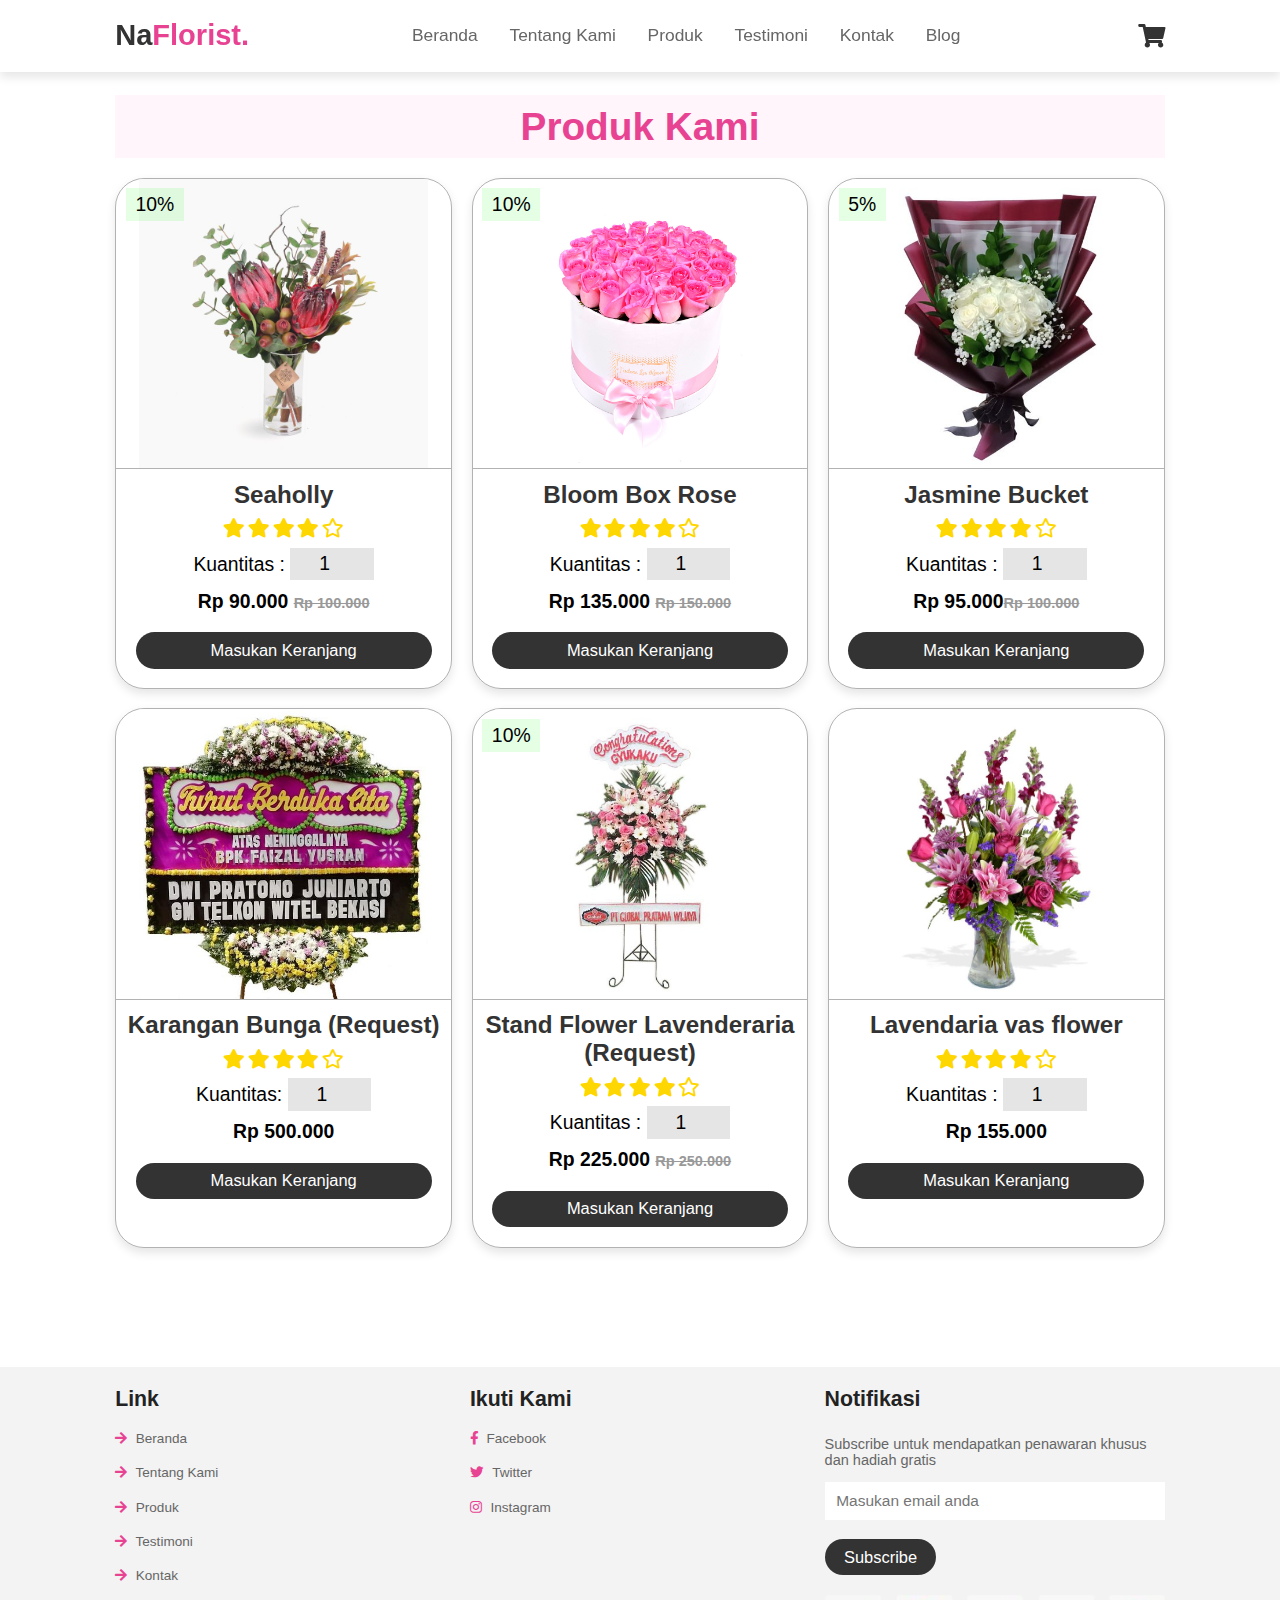
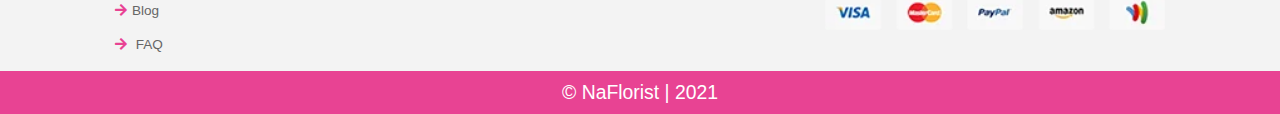
<file: product.html>
<!DOCTYPE html>
<html lang="en">
<head>
    <meta charset="UTF-8">
    <meta http-equiv="X-UA-Compatible" content="IE=edge">
    <meta name="viewport" content="width=device-width, initial-scale=1.0">
    <title>Na Florist</title>


    <link rel="stylesheet" href="https://cdnjs.cloudflare.com/ajax/libs/font-awesome/5.15.3/css/all.min.css">
    <link rel="stylesheet" href="Na Florist.css">

</head>
<body>



<header>

    <input type="checkbox" name="" id="toggler">
    <label for="toggler" class="fas fa-bars"></label>

    <a href="#" class="logo">Na<span>Florist.</span></a>

        <nav class="navbar">
            <a href="Home.html">Beranda</a>
            <a href="about us.html">Tentang Kami</a>
            <a href="product.html">Produk</a>
            <a href="#review">Testimoni</a>
            <a href="Contact.html">Kontak</a>
            <a href="blog.html">Blog</a> 
        </nav>
    
        <div class="icons">
            <a href="#" class="fas fa-shopping-cart"></a>
        </div>
    
</header>

<br>
<br>
<br>
<br>
<br>
<br>





<section class="product" id="product">

    <h1 class="heading"><span>Produk Kami</span></h1>
    
    <div class="box-container">
    
        <div class="box">
            <span class="discount">10%</span>
            <div class="icons">
                <a href="#" class="fas fa-heart"></a>
                <a href="#" class="fas fa-share"></a>
                <a href="#" class="fas fa-eye"></a>
            </div>
            <img src="images/product1.jpg" alt="">
            <h3>Seaholly</h3>
            <div class="stars">
                <i class="fas fa-star"></i>
                <i class="fas fa-star"></i>
                <i class="fas fa-star"></i>
                <i class="fas fa-star"></i>
                <i class="far fa-star"></i>
            </div>
            <div class="quantity">
                <span> Kuantitas : </span>
                <input type="number" min="1" max="100" value="1">
            </div>
            <div class="price">Rp 90.000 <span> Rp 100.000</span></div>
            <a href="#" class="btn">Masukan Keranjang</a>
        </div>
    
        <div class="box">
            <span class="discount">10%</span>
            <div class="icons">
                <a href="#" class="fas fa-heart"></a>
                <a href="#" class="fas fa-share"></a>
                <a href="#" class="fas fa-eye"></a>
            </div>
            <img src="images/product2.jpg" alt="">
            <h3>Bloom Box Rose</h3>
            <div class="stars">
                <i class="fas fa-star"></i>
                <i class="fas fa-star"></i>
                <i class="fas fa-star"></i>
                <i class="fas fa-star"></i>
                <i class="far fa-star"></i>
            </div>
            <div class="quantity">
                <span> Kuantitas : </span>
                <input type="number" min="1" max="100" value="1">
            </div>
            <div class="price">Rp 135.000 <span>Rp 150.000</span></div>
            <a href="#" class="btn">Masukan Keranjang</a>
        </div>
    
        <div class="box">
            <span class="discount">5%</span>
            <div class="icons">
                <a href="#" class="fas fa-heart"></a>
                <a href="#" class="fas fa-share"></a>
                <a href="#" class="fas fa-eye"></a>
            </div>
            <img src="images/product7.jpg" alt="">
            <h3>Jasmine Bucket</h3>
            <div class="stars">
                <i class="fas fa-star"></i>
                <i class="fas fa-star"></i>
                <i class="fas fa-star"></i>
                <i class="fas fa-star"></i>
                <i class="far fa-star"></i>
            </div>
            <div class="quantity">
                <span> Kuantitas : </span>
                <input type="number" min="1" max="100" value="1">
            </div>
            <div class="price">Rp 95.000<span>Rp 100.000</span></div>
            <a href="#" class="btn">Masukan Keranjang</a>
        </div>
    
        <div class="box">
            <div class="icons">
                <a href="#" class="fas fa-heart"></a>
                <a href="#" class="fas fa-share"></a>
                <a href="#" class="fas fa-eye"></a>
            </div>
            <img src="images/img-6.jpg" alt="">
            <h3>Karangan Bunga (Request)</h3>
            <div class="stars">
                <i class="fas fa-star"></i>
                <i class="fas fa-star"></i>
                <i class="fas fa-star"></i>
                <i class="fas fa-star"></i>
                <i class="far fa-star"></i>
            </div>
            <div class="quantity">
                <span> Kuantitas: </span>
                <input type="number" min="1" max="100" value="1">
            </div>
            <div class="price">Rp 500.000</div>
            <a href="#" class="btn">Masukan Keranjang</a>
        </div>
    
        <div class="box">
            <span class="discount">10%</span>
            <div class="icons">
                <a href="#" class="fas fa-heart"></a>
                <a href="#" class="fas fa-share"></a>
                <a href="#" class="fas fa-eye"></a>
            </div>
            <img src="images/product5.jpg" alt="">
            <h3>Stand Flower Lavenderaria (Request)</h3>
            <div class="stars">
                <i class="fas fa-star"></i>
                <i class="fas fa-star"></i>
                <i class="fas fa-star"></i>
                <i class="fas fa-star"></i>
                <i class="far fa-star"></i>
            </div>
            <div class="quantity">
                <span> Kuantitas : </span>
                <input type="number" min="1" max="100" value="1">
            </div>
            <div class="price">Rp 225.000 <span>Rp 250.000</span></div>
            <a href="#" class="btn">Masukan Keranjang</a>
        </div>
    
        <div class="box">
            <div class="icons">
                <a href="#" class="fas fa-heart"></a>
                <a href="#" class="fas fa-share"></a>
                <a href="#" class="fas fa-eye"></a>
            </div>
            <img src="images/product8.jpg" alt="">
            <h3>Lavendaria vas flower</h3>
            <div class="stars">
                <i class="fas fa-star"></i>
                <i class="fas fa-star"></i>
                <i class="fas fa-star"></i>
                <i class="fas fa-star"></i>
                <i class="far fa-star"></i>
            </div>
            <div class="quantity">
                <span> Kuantitas : </span>
                <input type="number" min="1" max="100" value="1">
            </div>
            <div class="price">Rp 155.000</div>
            <a href="#" class="btn">Masukan Keranjang</a>
        </div>
    
        
    </div>    
    
    </section>


<br>
<br>
<br>
<br>
<br>
<br>
<br>
<br>
<br>
<br>


    <section class="footer">

        <div class="box-container">
    
    
            <div class="box">
                <h3>Link</h3>
                <a href="home.html"> <i class="fas fa-arrow-right"></i> Beranda</a>
                <a href="about us.html"> <i class="fas fa-arrow-right"></i> Tentang Kami</a>
                <a href="product.html"> <i class="fas fa-arrow-right"></i> Produk</a>
                <a href="Testimoni.html"> <i class="fas fa-arrow-right"></i> Testimoni</a>
                <a href="Kontak.html"> <i class="fas fa-arrow-right"></i> Kontak</a>
                <a href="blog.html"><i class= " fas fa-arrow-right"></i>Blog </a>
                <a href="FAQ.html"> <i class="fas fa-arrow-right"></i> FAQ</a>
                
            </div>
    
    
            <div class="box">
                <h3>Ikuti Kami</h3>
                <a href="#"> <i class="fab fa-facebook-f"></i> Facebook </a>
                <a href="#"> <i class="fab fa-twitter"></i> Twitter </a>
                <a href="#"> <i class="fab fa-instagram"></i> Instagram </a>
            </div>
    
            <div class="box">
                <h3>Notifikasi</h3>
                <p>Subscribe untuk mendapatkan penawaran khusus dan hadiah gratis</p>
                <form action="">
                    <input type="email" placeholder="Masukan email anda">
                    <input type="submit" value="Subscribe" class="btn">
                </form>
                <img src="images/payment.png" class="payment" alt="">
            </div>
    
        </div>
    
    </section>
    
    <section class="credit">&copy; NaFlorist | 2021</section>
    
    
    
    <script src="Na Florist.js"></script>
    </body>
    </html>
</file>
<file: Na Florist.css>
:root{
  --pink:#e84393;
}

*{
  margin:0; padding:0;
  box-sizing: border-box;
  font-family: Verdana, Geneva, Tahoma, sans-serif;
  outline: none; border:none;
  text-decoration: none;
  text-transform: none;
  transition: .2s linear;
}



html{                    
  font-size: 60.5%;               /*ukuran semua font*/
  scroll-behavior: smooth;        
  scroll-padding-top: 6rem;       /*spasi antara testimoni konsumen dengan menu mengapa haru memilih kami*/
}

          /*header*/
header{
position: fixed;
top:0; left:0; right:0;
background:#fff;                /*backcolor navbar*/
padding:2rem 9%;
display:flex;                     /*agar kesamping tulisan di navbarnya*/
align-items: center;
justify-content: space-between;   /*spasi antar tulisannya di navbar/
z-index: 1000;                    /*agar navbar nya tidak transparan*/
z-index: 1000;
box-shadow: 0 .5rem 1rem rgba(0,0,0,.1);/*box shadow navbar*/
}

header .logo{
font-size: 3rem;
color:#333;
font-weight: bolder;
}

header .logo span{
color:var(--pink);
}

header .navbar a{
font-size: 1.8rem;
padding:0 1.5rem;
color:#666;                   /*warna font navbar*/
}

header .navbar a:hover{
color:var(--pink);
}

header .icons a{                  /*ukuran ikon keranjang dan manusia*/
font-size: 2.5rem;
color:#333;
margin-left: 1.5rem;
}

header .icons a:hover{
color:var(--pink);
}


header #toggler{
display: none;
}

header .fa-bars{                    /*ikon tiga garis untuk responsive*/
font-size: 3rem;
color:#333;
border-radius: .5rem;
padding:.5rem 1.5rem;
cursor: pointer;
border:.1rem solid rgba(0,0,0,.3);
display: none;
}

          /*footer*/

          .footer {
            background: #f3f3f3;
          }
          
          .footer .box-container {
            display: -ms-grid;
            display: grid;
            -ms-grid-columns: (minmax(25rem, 1fr))[auto-fit];
                grid-template-columns: repeat(auto-fit, minmax(25rem, 1fr));
            gap: 1.5rem;
          }
          
          .footer .box-container .box h3 {
            font-size: 2.2rem;
            color: #222;
            padding: 1rem 0;
          }
          
          .footer .box-container .box p {
            font-size: 1.5rem;
            color: #666;
            padding-bottom: .5rem;
          }
          
          .footer .box-container .box a {
            font-size: 1.4rem;
            color: #666;
            padding: 1rem 0;
            display: block;
          }
          
          .footer .box-container .box a:hover {
            color: var(--pink);
          }
          
          .footer .box-container .box a:hover i {
            padding-right: 2rem;
          }
          
          .footer .box-container .box a i {
            padding-right: .5rem;
            color: var(--pink);
          }
          
          .footer .box-container .box form input[type="email"] {
            width: 100%;
            padding: 1rem 1.2rem;
            font-size: 1.6rem;
            color: #222;
            margin: 1rem 0;
            text-transform: none;
          }
          
          .footer .box-container .box .payment {
            width: 100%;
            margin-top: 2rem;
          }          
          .credit {
            text-align: center;
            background: var(--pink);
            color: #fff;
            font-size: 2rem;
          }
          


/* responsive */
@media (max-width:991px){
    
  html{
      font-size: 55%;
  }

  header{
      padding:2rem;
  }

  section{
      padding:2rem;
  }

  .home{
      background-position: left;
  }

}

@media (max-width:768px){

  header .fa-bars{
      display: block;
  }

  header .navbar{
      position:absolute;
      top:100%; left:0; right:0;
      background:#eee;
      border-top: .1rem solid rgba(0,0,0,.1);
      clip-path: polygon(0 0, 100% 0, 100% 0, 0 0);
  }

  header #toggler:checked ~ .navbar{
      clip-path:polygon(0 0, 100% 0, 100% 100%, 0% 100%);
  }

  header .navbar a{
      margin:1.5rem;
      padding:1.5rem;
      background:#fff;
      border:.1rem solid rgba(0,0,0,.1);
      display: block;
  }

  .home .content h3{
      font-size: 5rem;
  }

  .home .content span{
      font-size: 2.5rem;
  }

  .icons-container .icons h3{
      font-size: 2rem;
  }
  
  .icons-container .icons span{
      font-size: 1.7rem;
  }
  
}

@media (max-width:450px){
  
  html{
      font-size: 50%;
  }

  .heading{
      font-size: 3rem;
  }

}

/* responsive */



          /*home*/
.home{
display: flex;
align-items: center;
min-height: 100vh;
background:url(images/home-bg.jpg);
background-size: 100%;
background-position: center;
}

.home .content{
max-width: 50rem;
}

.home .content h3{                        /*ukuran font bunga segar*/
font-size: 6rem;
color:#333;
}

.home .content span{                      /*bagian alami & indah*/
font-size: 2.5rem;
color:var(--pink);
padding:1rem 0;
line-height: 1.5;
}

.home .content p{                          /*bagian peranctik ruangan dll*/
font-size: 1.5rem;
color:gray;
padding:1rem 0;
line-height: 1.5;
}

section{
  padding:1rem 9%;                /*1 rem mengatur jarak atas bawah, 9% mengatur jarak kiri kanan. semakin besar angka nya jarak semakin lebar dan objek semakin kecil*/
  border-radius: none;           /*radius dari cover home-bg & ikon mengapa hars memilih kami*/
}

.heading{
  text-align: center;             /*rata tengah tulisan diskon, testimoni dan mengapa harus memilih kami*/
  font-size: 4rem;                /*ukuran font diskon, testimoni dan mengapa harus memilih kami*/
  color:#333;
  padding:1rem;
  margin:2rem 0;
  background:rgba(255, 51, 153,.05);
}

.heading span{
  color:var(--pink);
}

.btn{
  display: inline-block;
  margin-top: 1rem;
  border-radius: 4rem;
  background:#333;
  color:#fff;
  padding:.9rem 2rem;
  cursor: pointer;
  font-size: 1.7rem;
}

.btn:hover{
  background:var(--pink);
}


.icons-container{                               /*ikon mengapa harus memilih kami*/
  background:#eee;
  display: flex;
  flex-wrap: wrap;
  gap:1.5rem;
  padding-top: 5rem;
  padding-bottom: 5rem;
}

.icons-container .icons{
  background:#fff;
  border:1 rem solid rgba(0,0,0,.1);
  padding:2rem;
  display: flex;
  align-items: center;
  flex: 1rem;
  border-radius: px;
}

.icons-container .icons img{
  height:5rem;
  margin-right: 2rem;
}

.icons-container .icons h3{
  color:#333;
  padding-bottom: .5rem;
  font-size: 1.5rem;
}

.icons-container .icons span{
  color:#555;
  font-size: 1.3rem;
}



.review .box-container{
  display: flex;
  flex-wrap: wrap;
  gap:1.5rem;
}

.review .box-container .box{
  flex:1 1 30rem;
  box-shadow: 0 .5rem 1.5rem rgba(0,0,0,.1);
  border-radius: 3rem;
  padding:3rem 2rem;
  position: relative;
  border:.1rem solid rgba(0,0,0,.1);
}

.review .box-container .box .fa-quote-right{
  position: absolute;
  bottom:3rem; right:3rem;
  font-size: 6rem;
  color:#eee;
}

.review .box-container .box .stars i{
  color:var(--pink);
  font-size: 2rem;
}

.review .box-container .box p{
  color:#999;
  font-size: 1.5rem;
  line-height: 1.5;
  padding-top: 2rem;
}

.review .box-container .box .user{
  display: flex;
  align-items: center;
  padding-top: 2rem;
}

.review .box-container .box .user img{
  height:6rem;
  width:6rem;
  border-radius: 50%;
  object-fit: cover;
  margin-right: 1rem;
}

.review .box-container .box .user h3{
  font-size: 2rem;
  color:#333;
}

.review .box-container .box .user span{
  font-size: 1.5rem;
  color:#999;
}


.deal .row{
display: flex;
flex-wrap: wrap;
gap:1.5rem;
align-items: center;
}

.deal .row .image{
flex:1 1 50rem;
}

.deal .row .image img{
width:100%;
}

.deal .row .content{
flex:1 1 40rem;
}

.deal .row .content .title{
font-size: 2.5rem;
color:var(black);
}

.deal .row .content .count-down{
display: flex;
padding:1rem 0;
gap:1.5rem;                     /*jarak antar kotak jam pada diskon*/
}

.deal .row .content .count-down .box{
width:9rem;                     /*ukuran kotak waktu diskon*/
text-align: center;
border:.1rem solid rgba(0,0,0,.3);
}

.deal .row .content .count-down .box h3{
font-size: 5rem;
color:blue;
opacity: 50%;
}

.deal .row .content .count-down .box span{
font-size: 1.7rem;
color:#fff;
display: block;
background:var(--pink);
padding:.5rem;
}
        /*home*/




        /*kontak*/


.contact .row form .box:focus{
  border-color: var(--pink);
}



.contact .icons-container .icons {
  text-align: center;
  border: 0.1rem solid rgba(0, 0, 0, 0.1);
  padding: 2rem;
}

.contact .icons-container .icons i {
  height: 6rem;
  width: 6rem;
  line-height: 6rem;
  font-size: 2.5rem;
  background: #bac34e;
  color: #fff;
  border-radius: 50%;
}


.contact .row form {
  padding: 2rem;
  border: 0.1rem solid rgba(0, 0, 0, 0.1);
  -webkit-box-flex: 1;
      -ms-flex: 1 1 40rem;
          flex: 1 1 40rem;
}

.contact .row form h3 {
  font-size: 2.5rem;
  padding-bottom: 1rem;
  color: #222;
}

.contact .row form .inputBox {
  display: -webkit-box;
  display: -ms-flexbox;
  display: flex;
  -webkit-box-pack: justify;
      -ms-flex-pack: justify;
          justify-content: space-between;
  -ms-flex-wrap: wrap;
      flex-wrap: wrap;
}

.contact .row form .inputBox input {
  width: 49%;
}

.contact .row form .inputBox .box,
.contact .row form textarea {
  padding: 1rem 1.2rem;
  font-size: 1.6rem;
  border: 0.1rem solid rgba(0, 0, 0, 0.1);
  color: #222;
  text-transform: none;
  margin: .7rem 0;
}

.contact .row form textarea {
  width: 100%;
  height: 15rem;
  resize: none;
}
        /*kontak*/





            /*tentang kami*/

          .about .row{
              display: flex;
              align-items: center;
              gap:5rem;
              flex-wrap: wrap;
              padding:2rem 0;
              padding-bottom: 7rem;
          }
          
          .about .row .image{
              flex:1 1 40rem;
              position: relative;
          }
          
          .about .row .image image{
              width:50%;
              border:1.5rem solid #fff;
              border-radius: 2.5rem;
              box-shadow: 2 .5rem 1rem rgba(0,0,0,.1);
              height: 50%;
              object-fit: cover;
          }
          
          
          .about .row .image h3{
              position: absolute;
              top:50%; transform: translateY(-50%);
              font-size: 3rem;
              background:#fff;
              width:100%;
              padding:1rem 2rem;
              text-align: center;
              mix-blend-mode: screen;
          }
          
          .about .row .content{
              flex:1 1 40rem;
          }
          .about .row .content p{
            font-size: 1.5rem;
            color:#999;
            padding:.5rem 0;
            padding-top: 1rem;
            line-height: 1.5;
            text-align: center;
        }
          
          .gallery .box-container {
            display: -ms-grid;
            display: grid;
            -ms-grid-columns: (minmax(30rem, 1fr))[auto-fit];
              grid-template-columns: repeat(auto-fit, minmax(30rem, 1fr));
            gap: 1.5rem;
          }

          .gallery .box-container .box {
            height: 25rem;
            overflow: hidden;
            position: relative;
            border-radius: 10px;
          }

          .gallery .box-container .box img {
            height: 100%;
            width: 100%;
            -o-object-fit: cover;
              object-fit: cover;
          }

          .gallery .box-container .box:hover img {
            -webkit-transform: scale(1.2);
                    transform: scale(1.2);
          }

          .info-container {
            display: -ms-grid;
            display: grid;
            -ms-grid-columns: (minmax(27rem, 1fr))[auto-fit];
                grid-template-columns: repeat(auto-fit, minmax(27rem, 1fr));
            gap: 1.5rem;
          }

            /*tentang kami*/


/*produk*/
.product .box-container{
  display: flex;
  flex-wrap: wrap;
  gap:2rem;
}

.product .box-container .box{
  flex:1 1 30rem;
  border:.1rem solid rgba(0,0,0,.3);
  box-shadow: 0 .5rem 1rem rgba(0,0,0,.1);
  text-align: center;
  position: relative;
  overflow: hidden;
  border-radius: 3rem;
}

.product .box-container .box img{
  height: 30rem;
  width:100%;
  border-bottom:.1rem solid rgba(0,0,0,.3);
  object-fit:contain;
}

.product .box-container .box .discount{
  position: absolute;
  top:1rem; left:1rem;
  background:rgba(0,255,0,.1);
  color:var(--green);
  font-size: 2rem;
  padding:.5rem 1rem;
}

.product .box-container .box .icons{
  position: absolute;
  top:1rem; right:-8rem;
  display: flex;
  flex-flow: column;
  background:#fff;
  border-radius: 5rem;
  padding:.5rem;
  box-shadow: 0 .5rem 1rem rgba(0,0,0,.1);
}

.product .box-container .box:hover .icons{
  right:1rem;
}

.product .box-container .box .icons a{
  height: 4rem;
  width:4rem;
  line-height: 4rem;
  font-size: 1.5rem;
  color:#333;
  border-radius: 5rem;
  margin:.1rem;
}

.product .box-container .box .icons a:hover{
  color:#fff;
  background:var(--pink);
}

.product .box-container .box h3{
  color:#333;
  font-size: 2.5rem;
  padding:1rem 0;
}

.product .box-container .box .stars i{
  color:gold;
  font-size: 2rem;
}

.product .box-container .box .quantity{
  padding:1rem 0;
}

.product .box-container .box .quantity span{
  font-size: 2rem;
}

.product .box-container .box .quantity input{
  font-size: 2rem;
  padding:.5rem;
  text-align: center;
  background:rgba(0,0,0,.1);
}

.product .box-container .box .price{
  font-weight: bolder;
  color:var(--green);
  font-size: 2rem;
}

.product .box-container .box .price span{
  text-decoration: line-through;
  color:#999;
  font-size: 1.5rem;
}

.product .box-container .box .btn{
  display: block;
  margin:2rem;
}
      /*produk*/





                /*Blog*/

      .blogs .box-container {
        display: -ms-grid;
        display: grid;
        -ms-grid-columns: (minmax(30rem, 1fr))[auto-fit];
            grid-template-columns: repeat(auto-fit, minmax(30rem, 1fr));
        gap: 1.5rem;
      }

      .blogs .box-container .box {
        border: 0.1rem solid rgba(0, 0, 0, 0.1);
      }

      .blogs .box-container .box:hover .image img {
        -webkit-transform: scale(1.2);
                transform: scale(1.2);
      }

      .blogs .box-container .box .image {
        height: 25rem;
        width: 100%;
        overflow: hidden;
      }

      .blogs .box-container .box .image img {
        height: 100%;
        width: 100%;
          object-fit:contain;
      }

      .blogs .box-container .box .content {
        padding: 2rem 1.5rem;
      }

      .blogs .box-container .box .content .icons {
        border-bottom: 0.1rem solid rgba(0, 0, 0, 0.1);
        padding-bottom: 1.7rem;
        margin-bottom: 1.7rem;
        display: flex;
        -webkit-box-align: center;
            -ms-flex-align: center;
                align-items: center;
        -webkit-box-pack: justify;
            -ms-flex-pack: justify;
                justify-content: space-between;
      }

      .blogs .box-container .box .content .icons a {
        font-size: 1.4rem;
        color: var(--pink);
      }

      .blogs .box-container .box .content .icons a:hover {
        color: var(--pink);
      }

      .blogs .box-container .box .content .icons a i {
        color: var(--pink);
        padding-right: .5rem;
      }

      .blogs .box-container .box .content h3 {
        font-size: 2.2rem;
        color: #222;
      }


      .blogs .box-container .box .content p {
        font-size: 1.4rem;
        color: #666;
        line-height: 2;
        padding: 1rem 0;
      }
      
      body h2{
        font-size: 3rem;    
        line-height: 3rem;
        font-family:'Lucida Sans', 'Lucida Sans Regular', 'Lucida Grande', 'Lucida Sans Unicode', Geneva, Verdana, sans-serif;
        color: var(--pink);
        padding-bottom: 2rem;
      }

    body h3{
      font-size: 2rem;
      padding-top: 2rem;
      padding-bottom: 2rem;
      font-family:'Lucida Sans', 'Lucida Sans Regular', 'Lucida Grande', 'Lucida Sans Unicode', Geneva, Verdana, sans-serif;
    }

    body p{
      font-size: 1.5rem;
      padding-bottom: 0.5rem;
      padding-top: 1.5rem;
    }

 /*Blog*/
</file>
